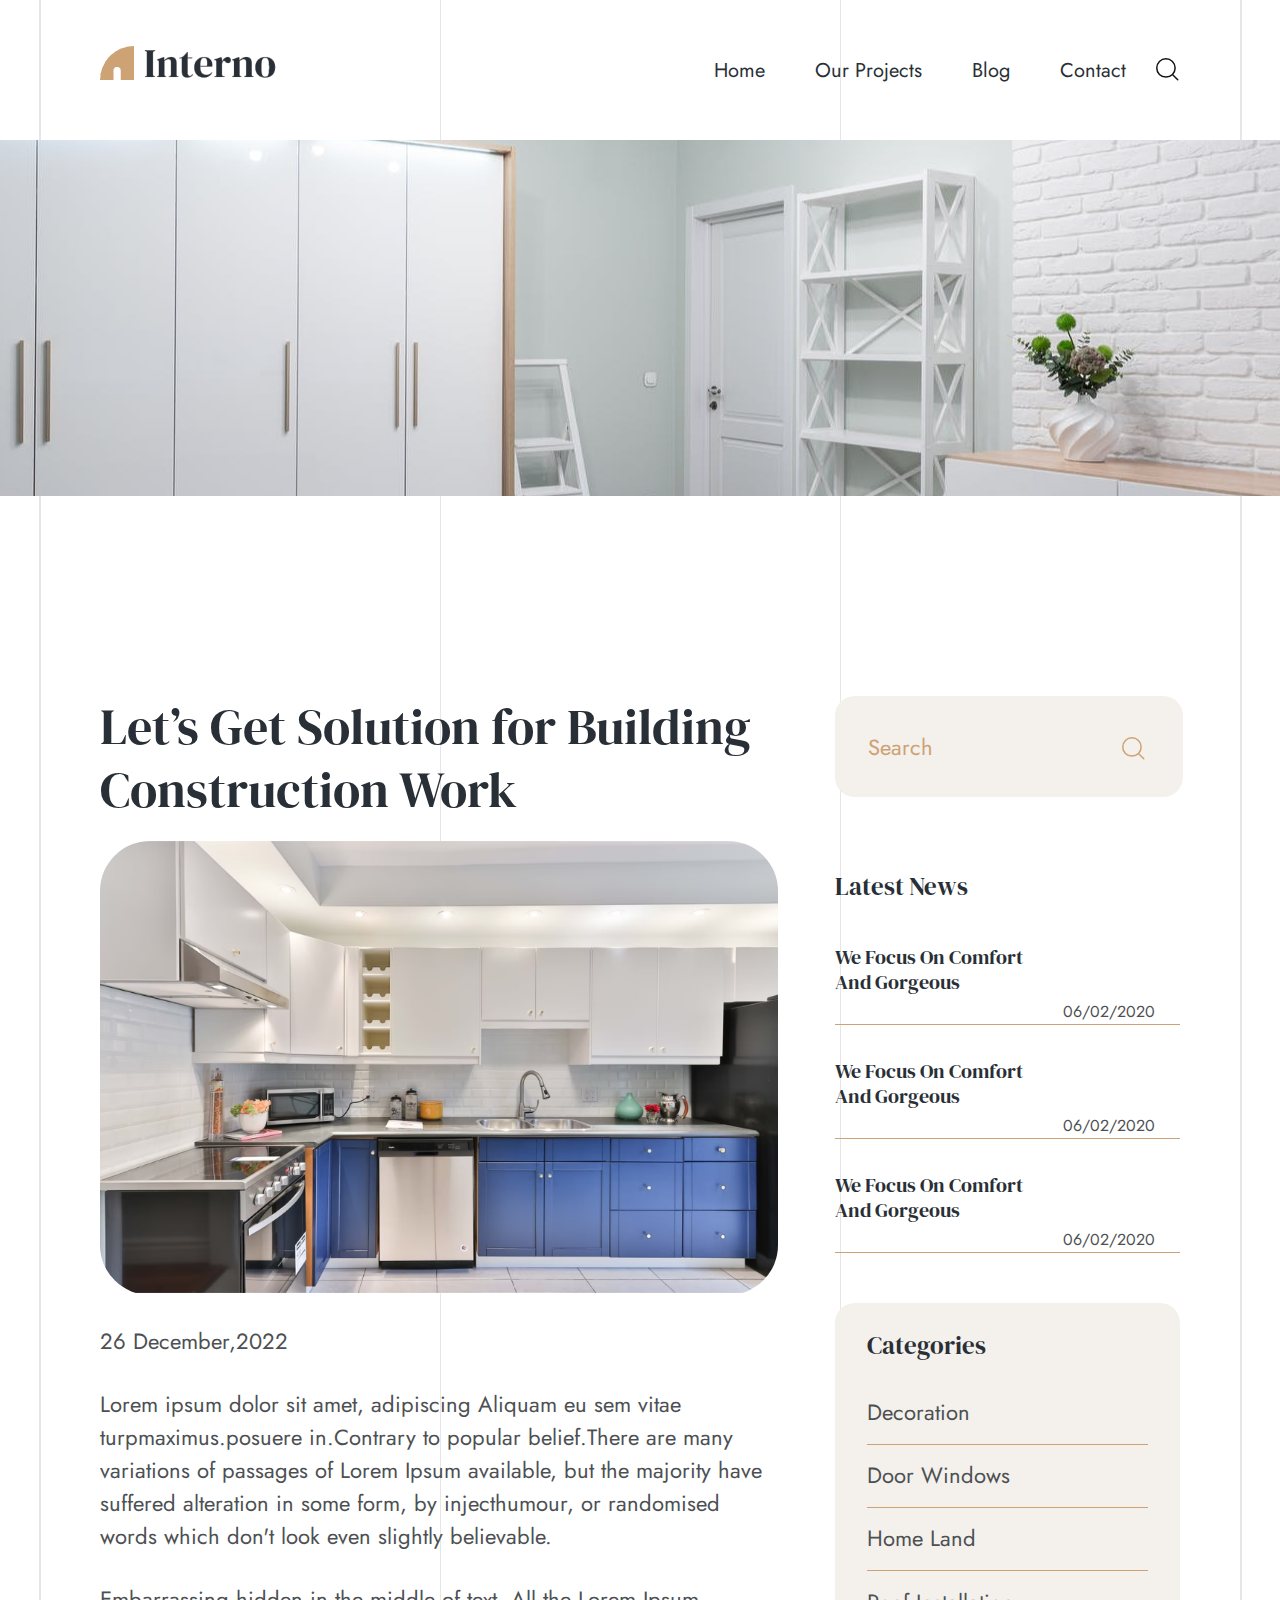
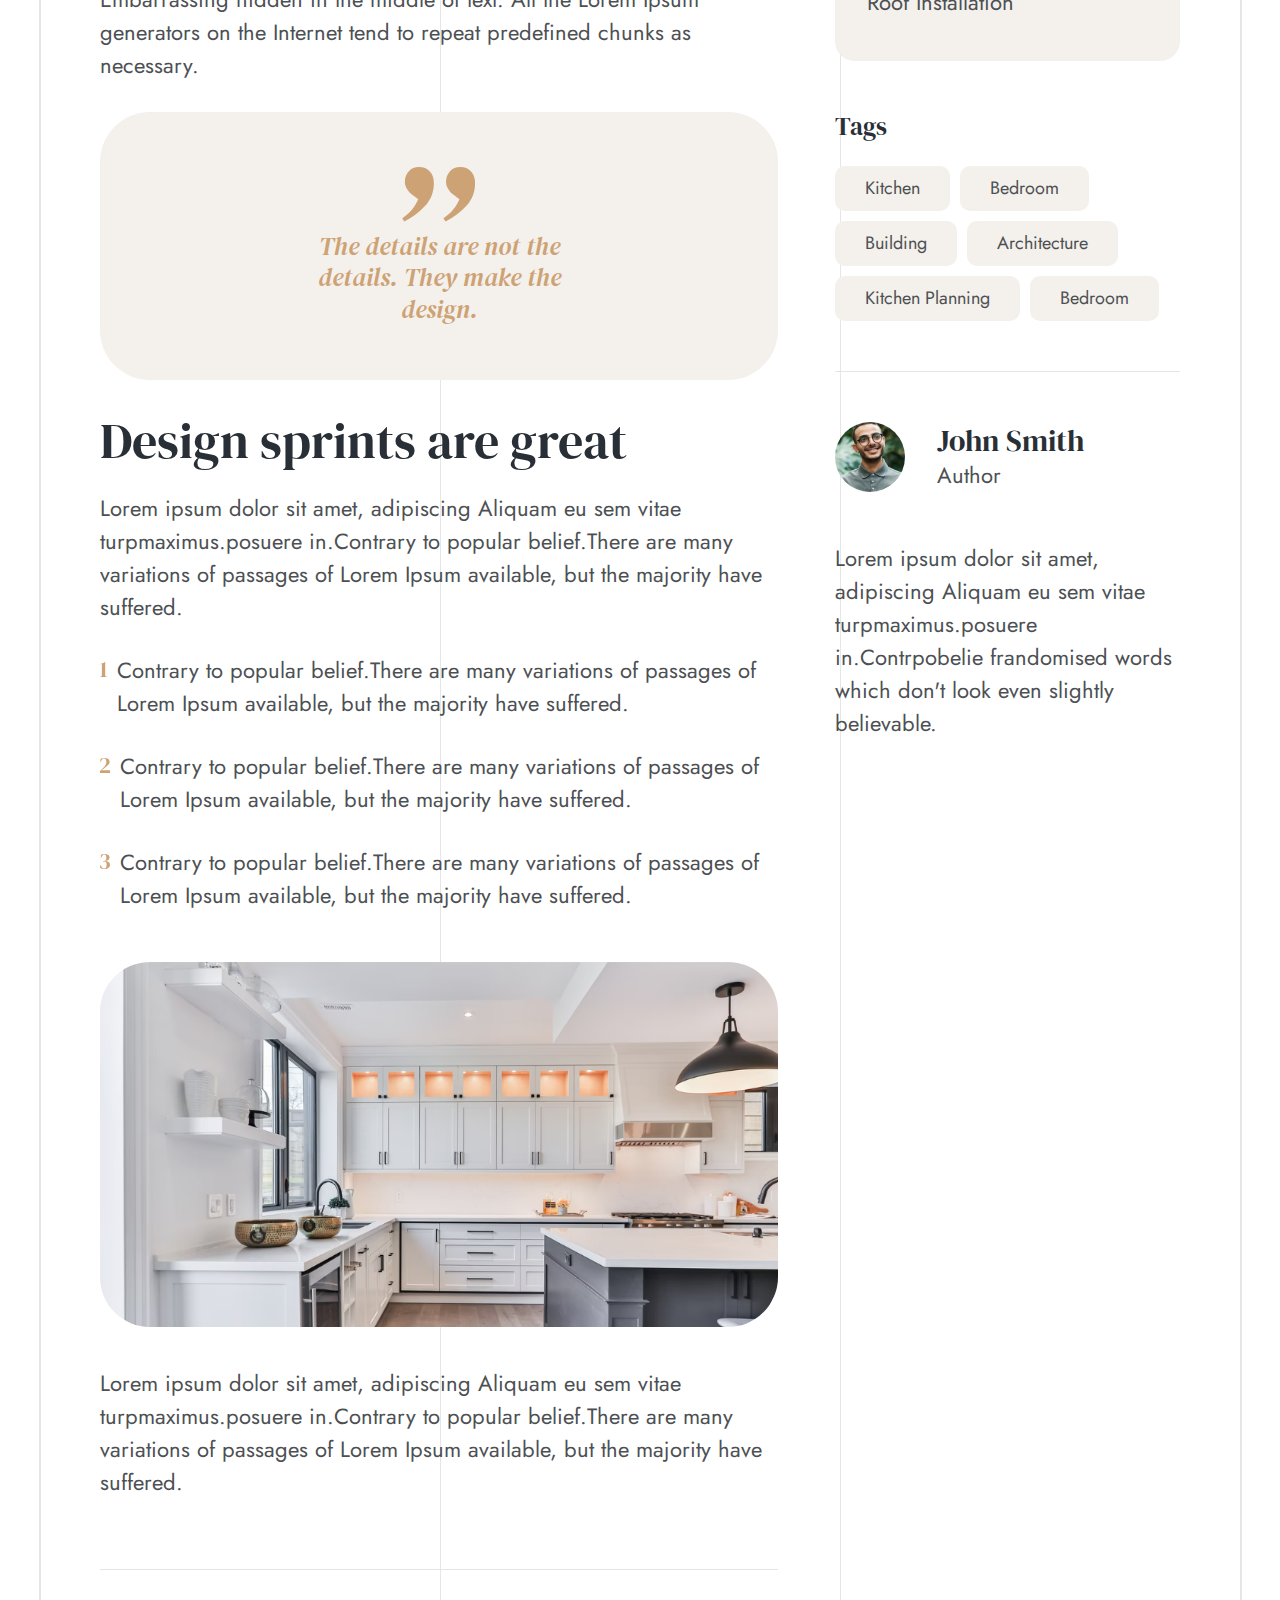
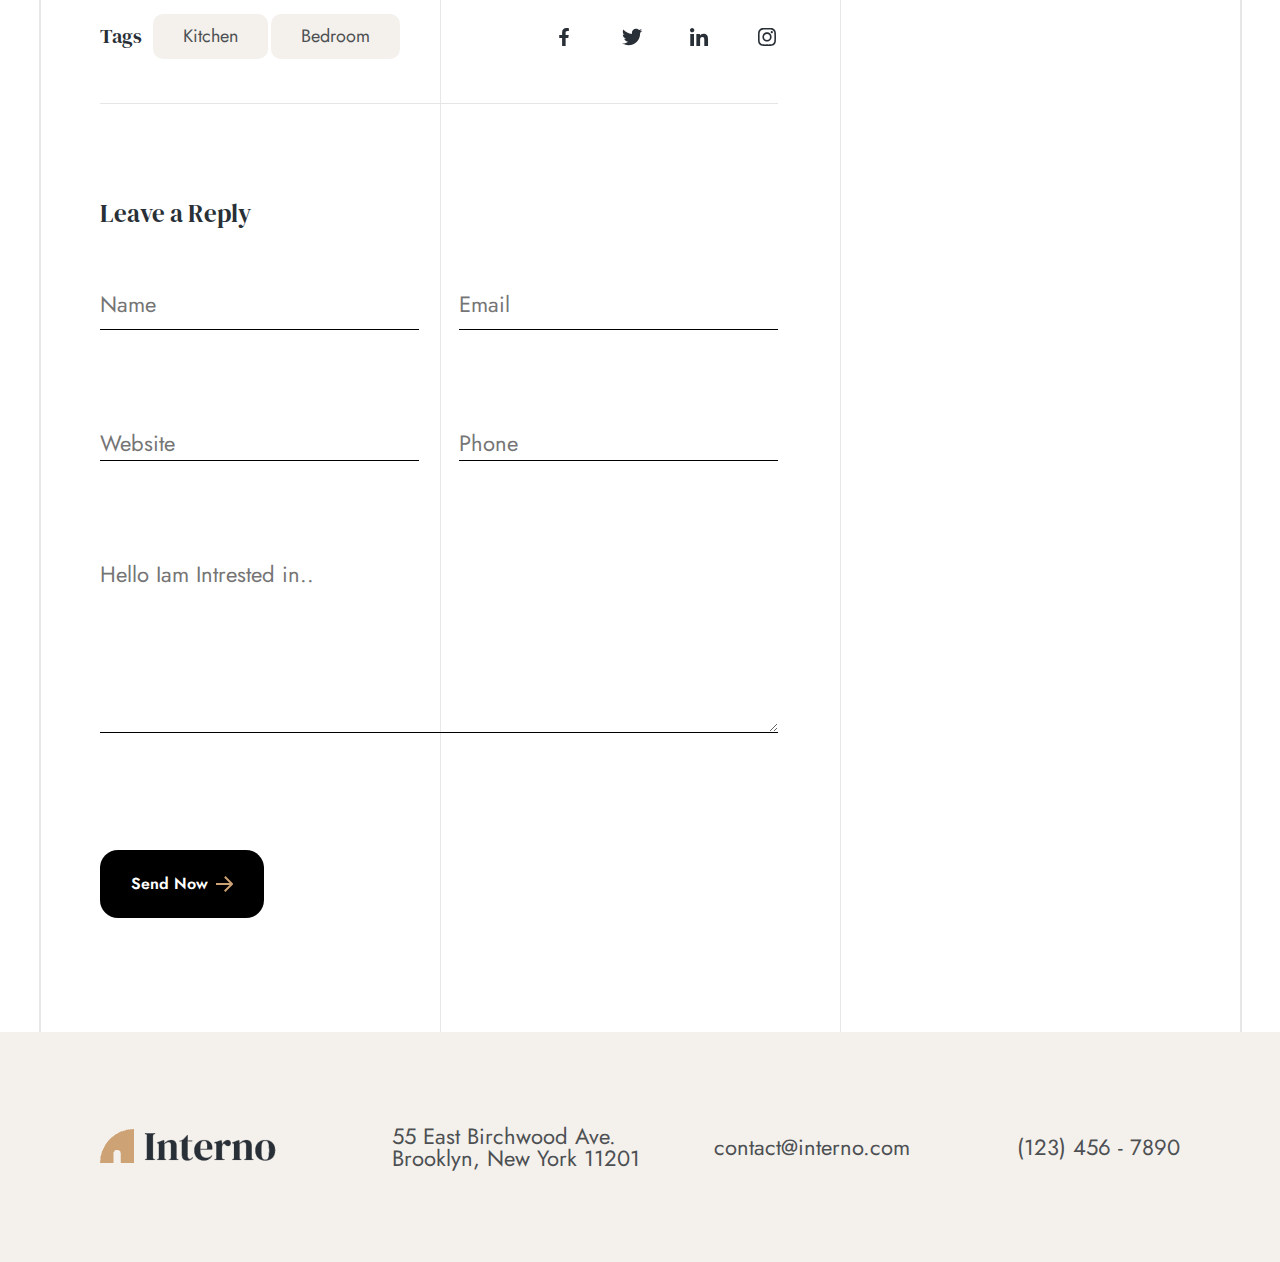
<file: blog-details.html>
<!DOCTYPE html><html lang="en"><head><meta charset="UTF-8"><meta name="viewport" content="width=device-width,initial-scale=1"><link rel="stylesheet" href="css/style.min.css"><link rel="preconnect" href="https://fonts.googleapis.com"><link rel="preconnect" href="https://fonts.gstatic.com" crossorigin><link href="https://fonts.googleapis.com/css2?family=DM+Serif+Display:ital@0;1&family=Jost:ital,wght@0,100..900;1,100..900&display=swap" rel="stylesheet"><title>interno</title><script src="js/bottom.min.js" defer="defer"></script><script src="js/forms.min.js" async></script></head><body><!DOCTYPE html><header><div class="container"><nav class="header"><div class="header__logo logo"><a href="blog-details.html" class="logo__link"><img src="img/logo.png" alt="logo" class="logo__img"></a></div><nav class="header__menu"><ul class="header__list list"><li class="list__item homet"><a href="index.html" class="list__link links">Home</a></li><li class="list__item"><a href="project.html" class="list__link links">Our Projects</a></li><li class="list__item"><a href="blog.html" class="list__link links">Blog</a></li><li class="list__item"><a href="contact-Us.html" class="list__link links">Contact</a></li><div class="list__item btn"><button class="btn__buttom"><svg class="btn__search" xmlns="http://www.w3.org/2000/svg" viewBox="0 0 24 24"><path d="M9.93 19.12C4.86 19.12 0.75 15.01 0.75 9.93C0.75 4.86 4.86 0.75 9.93 0.75C15.01 0.75 19.12 4.86 19.12 9.93C19.12 15.01 15.01 19.12 9.93 19.12ZM16.43 16.43L21.74 21.75" stroke="#141414" stroke-width="1.5" stroke-linejoin="round" stroke-linecap="round"/></svg></button></div></ul></nav></nav></div></header><!DOCTYPE html><section class="headdress-page blog-details"></section><!DOCTYPE html><section class="subcontent"><main class="subcontent__wrapper"><div class="subcontent__article"><div class="solution"><h2 class="title-h2">Let’s Get Solution for Building Construction Work</h2></div><div class="img-1"><img src="../img/sub-content.png" alt="img"></div><p class="paragraph subcontent__style-ph">26 December,2022</p><p class="paragraph subcontent__style-ph">Lorem ipsum dolor sit amet, adipiscing Aliquam eu sem vitae turpmaximus.posuere in.Contrary to popular belief.There are many variations of passages of Lorem Ipsum available, but the majority have suffered alteration in some form, by injecthumour, or randomised words which don't look even slightly believable.</p><p class="paragraph subcontent__style-ph">Embarrassing hidden in the middle of text. All the Lorem Ipsum generators on the Internet tend to repeat predefined chunks as necessary.</p><div class="quote"><div class="quote__quotes"><img src="../icons/quotes.svg" alt="svg"></div><div class="quote__feedback"><p class="feedback quote__style-fb">The details are not the details. They make the design.</p></div></div><div class="design"><h2 class="title-h2 design__title">Design sprints are great</h2><p class="paragraph design__style-ph">Lorem ipsum dolor sit amet, adipiscing Aliquam eu sem vitae turpmaximus.posuere in.Contrary to popular belief.There are many variations of passages of Lorem Ipsum available, but the majority have suffered.</p><div class="design__list"><div class="list-ph"><img class="img-style-list" src="../icons/1.svg" alt="svg"><p class="paragraph">Contrary to popular belief.There are many variations of passages of Lorem Ipsum available, but the majority have suffered.</p></div><div class="list-ph"><img class="img-style-list" src="../icons/2.svg" alt="svg"><p class="paragraph">Contrary to popular belief.There are many variations of passages of Lorem Ipsum available, but the majority have suffered.</p></div><div class="list-ph"><img class="img-style-list" src="../icons/3.svg" alt="svg"><p class="paragraph">Contrary to popular belief.There are many variations of passages of Lorem Ipsum available, but the majority have suffered.</p></div></div><div class="img-2"><img src="../img/sub-content-2.png" alt="img"></div><p class="paragraph design__end-ph">Lorem ipsum dolor sit amet, adipiscing Aliquam eu sem vitae turpmaximus.posuere in.Contrary to popular belief.There are many variations of passages of Lorem Ipsum available, but the majority have suffered.</p><div class="networks"><div class="networks__btn"><h4 id="tags" class="title-h4">Tags</h4><a href="#" class="tags-sidebar-btn input-text">Kitchen</a> <a href="#" class="tags-sidebar-btn input-text">Bedroom</a></div><div class="networks__social"><svg id="fb" class="social"><use xlink:href="icons/social.svg#icon-fb"></use></svg> <svg id="tvit" class="social"><use xlink:href="icons/social.svg#icon-tvit"></use></svg> <svg id="in" class="social"><use xlink:href="icons/social.svg#icon-in"></use></svg> <svg id="inst" class="social"><use xlink:href="icons/social.svg#icon-inst"></use></svg></div></div><h3 class="title-h3 form-title">Leave a Reply</h3><form id="form-blog" class="contact__form form" action=""><input id="name" class="form__name inp-sty paragraph" type="text" placeholder="Name"> <input id="url" class="form__website inp-sty paragraph" type="url" placeholder="Website"> <input id="email" class="form__email inp-sty paragraph" type="email" placeholder="Email"> <input id="tel" class="form__tel inp-sty paragraph" type="tel" placeholder="Phone"> <textarea id="textarea" class="paragraph" name="comment" placeholder="Hello Iam Intrested in.."></textarea> <button id="btn-blog" class="button"><p class="button__text">Send Now</p><img src="icons/arrow-btn.svg" alt="img"></button></form></div></div><div class="subcontent__sidebar"><div id="overlay" class="overlay"><div class="cotainer-input"><input class="paragraph" id="sidebar-search" type="text" placeholder="Search"> <button id="btn-search-sidebar" class="btn__buttom"><svg class="btn__search" xmlns="http://www.w3.org/2000/svg" viewBox="0 0 24 24"><path d="M9.93 19.12C4.86 19.12 0.75 15.01 0.75 9.93C0.75 4.86 4.86 0.75 9.93 0.75C15.01 0.75 19.12 4.86 19.12 9.93C19.12 15.01 15.01 19.12 9.93 19.12ZM16.43 16.43L21.74 21.75" stroke="#cda274" stroke-width="1.5" stroke-linejoin="round" stroke-linecap="round"/></svg></button></div></div><div class="latest-news"><h3 id="title-news" class="title-h3">Latest News</h3><div class="latest-news__cont"><h3 class="title-h4 latest-news__title">We Focus On Comfort And Gorgeous</h3><p class="message latest-news__date">06/02/2020</p></div><div class="latest-news__cont"><h3 class="title-h4 latest-news__title">We Focus On Comfort And Gorgeous</h3><p class="message latest-news__date">06/02/2020</p></div><div class="latest-news__cont"><h3 class="title-h4 latest-news__title">We Focus On Comfort And Gorgeous</h3><p class="message latest-news__date">06/02/2020</p></div></div><div class="сategories"><h3 class="title-h3 сategories__title">Categories</h3><div class="сategories__wraper"><a href="#" class="сategories__paragraph paragraph">Decoration </a><a href="#" class="сategories__paragraph paragraph">Door Windows </a><a href="#" class="сategories__paragraph paragraph">Home Land </a><a href="#" class="сategories__paragraph paragraph">Roof Installation</a></div></div><div class="tags-sidebar"><h3 class="title-h3 tags-sidebar__title">Tags</h3><div class="tags-sidebar__wraper"><a href="page404.html" class="tags-sidebar-btn input-text">Kitchen</a> <a href="page404.html" class="tags-sidebar-btn input-text">Bedroom</a> <a href="page404.html" class="tags-sidebar-btn input-text">Building</a> <a href="page404.html" class="tags-sidebar-btn input-text">Architecture</a> <a href="page404.html" class="tags-sidebar-btn input-text">Kitchen Planning</a> <a href="page404.html" class="tags-sidebar-btn input-text">Bedroom</a></div></div><div class="author"><div class="author__wrapper-img"></div><div class="autor__wrapper-text"><h3 class="title-h3 author__title">John Smith</h3><p class="paragraph">Author</p></div></div><div class="article-autor"><p class="paragraph">Lorem ipsum dolor sit amet, adipiscing Aliquam eu sem vitae turpmaximus.posuere in.Contrpobelie frandomised words which don't look even slightly believable.</p></div></div></main></section><!DOCTYPE html><footer><div class="details"><div class="details__logo logo"><a href="#" class="logo__link"><img src="img/logo.png" alt="logo" class="logo__img"></a></div><div class="details__contacts footer-contact"><p class="footer-contact__data">55 East Birchwood Ave.<br>Brooklyn, New York 11201</p><a href="mailto:example@example.com" class="footer-contact__data modification">contact@interno.com</a> <a href="tel:+1234567890" class="footer-contact__data modification">(123) 456 - 7890</a></div></div></footer><!DOCTYPE html><section class="modal hidden"><div class="search-wrapper container"><div class="inner-container"><div class="overlay"><input id="color" class="overlay__input" type="text" placeholder="Search"></div><button class="arrow"><svg class="arrow__svg" width="52" height="52" viewBox="0 0 52 52" fill="none" xmlns="http://www.w3.org/2000/svg"><circle id="circle" class="arrow__circle" cx="26" cy="26" r="25.5" stroke="#000000" stroke-width="1"/><path class="arrow__path" d="M23.05 32L29 25.31L23.05 18.62" stroke="#000000" stroke-width="3" stroke-linejoin="round" stroke-linecap="round"/></svg></button> <button class="close"><svg id="cross" width=" 22" height="22" viewBox="0 0 22 22" fill="none" xmlns="http://www.w3.org/2000/svg"><path id="cross-svg" d="M22.04 1.4L20.64 0L11.02 9.59L1.4 0L0 1.4L9.61 10.99L0 20.59L1.4 22L11.02 12.4L20.64 21.99L22.04 20.59L12.43 10.99L22.04 1.4Z" stroke="#000000"/></svg></button></div></div></section><script src="js/header.min.js"></script><script src="js/modal.min.js"></script><script src="js/lazyLoad.min.js"></script><script src="js/social.min.js"></script><script src="js/footer.min.js"></script></body></html>
</file>
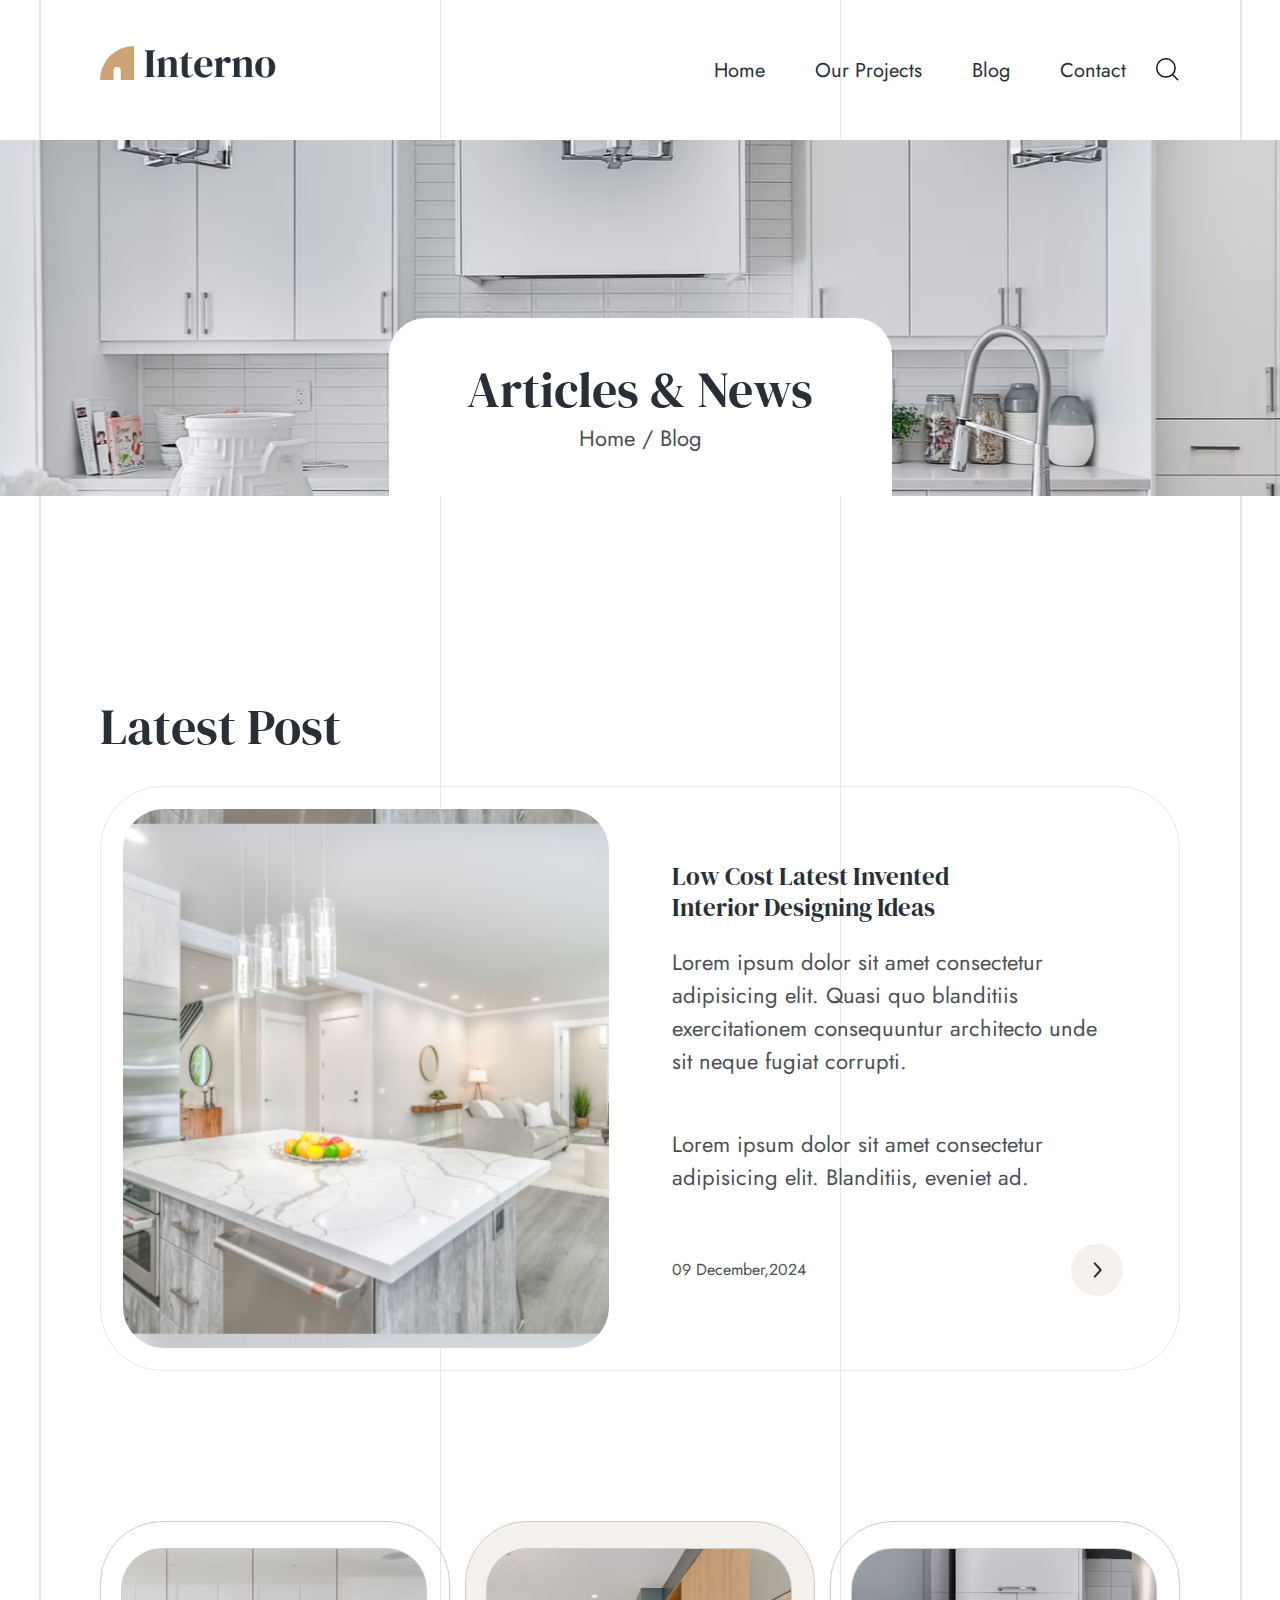
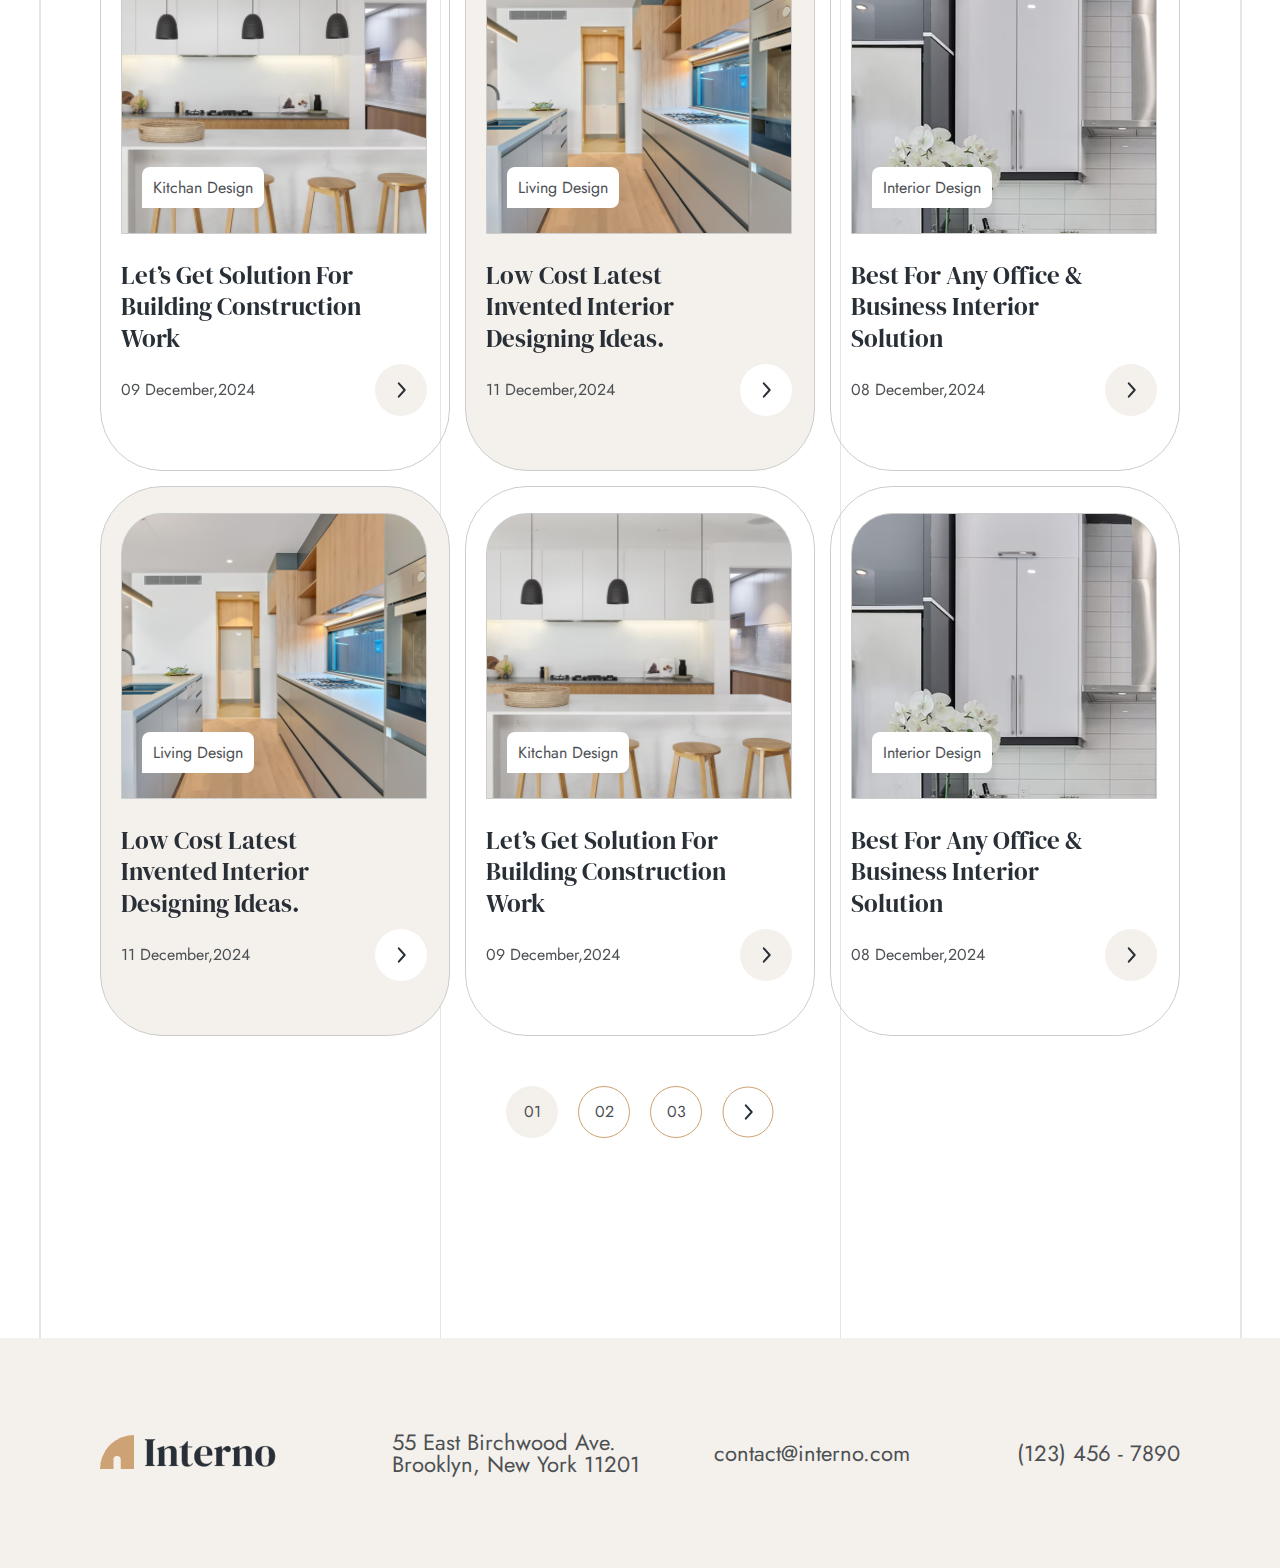
<file: blog.html>
<!DOCTYPE html><html lang="en"><head><meta charset="UTF-8"><meta name="viewport" content="width=device-width,initial-scale=1"><link rel="stylesheet" href="css/swiper-bundle.min.css"><link rel="stylesheet" href="css/style.min.css"><link rel="preconnect" href="https://fonts.googleapis.com"><link rel="preconnect" href="https://fonts.gstatic.com" crossorigin><link href="https://fonts.googleapis.com/css2?family=DM+Serif+Display:ital@0;1&family=Jost:ital,wght@0,100..900;1,100..900&display=swap" rel="stylesheet"><title>interno</title><script src="js/bottom.min.js" defer="defer"></script></head><body><!DOCTYPE html><header><div class="container"><nav class="header"><div class="header__logo logo"><a href="blog-details.html" class="logo__link"><img src="img/logo.png" alt="logo" class="logo__img"></a></div><nav class="header__menu"><ul class="header__list list"><li class="list__item homet"><a href="index.html" class="list__link links">Home</a></li><li class="list__item"><a href="project.html" class="list__link links">Our Projects</a></li><li class="list__item"><a href="blog.html" class="list__link links">Blog</a></li><li class="list__item"><a href="contact-Us.html" class="list__link links">Contact</a></li><div class="list__item btn"><button class="btn__buttom"><svg class="btn__search" xmlns="http://www.w3.org/2000/svg" viewBox="0 0 24 24"><path d="M9.93 19.12C4.86 19.12 0.75 15.01 0.75 9.93C0.75 4.86 4.86 0.75 9.93 0.75C15.01 0.75 19.12 4.86 19.12 9.93C19.12 15.01 15.01 19.12 9.93 19.12ZM16.43 16.43L21.74 21.75" stroke="#141414" stroke-width="1.5" stroke-linejoin="round" stroke-linecap="round"/></svg></button></div></ul></nav></nav></div></header><!DOCTYPE html><section class="headdress-page blog"><div class="insert"><h2 class="title-h2">Articles & News</h2><p class="paragraph">Home / Blog</p></div></section><!DOCTYPE html><div class="container"><div class="post"><div class="post__wrapper"><h2 class="title-h2 post__title">Latest Post</h2><div class="card-post"><div class="card-post__img"></div><div class="card-post__article"><h3 class="title-h3 card-post__title">Low Cost Latest Invented Interior Designing Ideas</h3><p class="paragraph card-post__ph1">Lorem ipsum dolor sit amet consectetur adipisicing elit. Quasi quo blanditiis exercitationem consequuntur architecto unde sit neque fugiat corrupti.</p><p class="paragraph card-post__ph2">Lorem ipsum dolor sit amet consectetur adipisicing elit. Blanditiis, eveniet ad.</p><div class="card-post__btn"><button class="arrow-slider arrow-position"><svg class="arrow-svg buttom-grey" width="52" height="52" viewBox="0 0 52 52" fill="none" xmlns="http://www.w3.org/2000/svg"><circle cx="26" cy="26" r="26" fill="#FFFFFF"/><path class="arrow-path" d="M23.77 32.68L29.71 25.99L23.77 19.31" stroke="#292F36" stroke-width="2" stroke-linejoin="round" stroke-linecap="round"/></svg></button></div><p class="message card-post__date">09 December,2024</p></div></div></div></div></div><!DOCTYPE html><div class="container-swiper-v"><div class="mySwiper"><div class="swiper-wrapper swiper-wrapper-st-card" pagination="true"><div class="swiper-slide swiper-slide-style grid"><div class="slide-card-grid"><div class="card"><div id="card-1-img" class="card__img"><div class="message card__img-message">Kitchan Design</div></div><h3 class="title-h3 card__text">Let’s Get Solution For Building Construction Work</h3><div class="card__bottom"><button class="arrow-slider arrow-position"><svg class="arrow-svg buttom-grey" width="52" height="52" viewBox="0 0 52 52" fill="none" xmlns="http://www.w3.org/2000/svg"><circle cx="26" cy="26" r="26" fill="#FFFFFF"/><path class="arrow-path" d="M23.77 32.68L29.71 25.99L23.77 19.31" stroke="#292F36" stroke-width="2" stroke-linejoin="round" stroke-linecap="round"/></svg></button></div><p class="message card__message">09 December,2024</p></div></div><div class="slide-card-grid"><div class="card card-grey"><div id="card-2-img" class="card__img"><div class="message card__img-message">Living Design</div></div><h3 class="title-h3 card__text">Low Cost Latest Invented Interior Designing Ideas.</h3><div class="card__bottom"><button class="arrow-slider arrow-position"><svg class="arrow-svg" width="52" height="52" viewBox="0 0 52 52" fill="none" xmlns="http://www.w3.org/2000/svg"><circle cx="26" cy="26" r="26" fill="#FFFFFF"/><path class="arrow-path" d="M23.77 32.68L29.71 25.99L23.77 19.31" stroke="#292F36" stroke-width="2" stroke-linejoin="round" stroke-linecap="round"/></svg></button></div><p class="message card__message">11 December,2024</p></div></div><div class="slide-card-grid"><div class="card"><div id="card-3-img" class="card__img"><div class="message card__img-message">Interior Design</div></div><h3 class="title-h3 card__text">Best For Any Office & Business Interior Solution</h3><div class="card__bottom"><button class="arrow-slider arrow-position"><svg class="arrow-svg buttom-grey" width="52" height="52" viewBox="0 0 52 52" fill="none" xmlns="http://www.w3.org/2000/svg"><circle cx="26" cy="26" r="26" fill="#FFFFFF"/><path class="arrow-path" d="M23.77 32.68L29.71 25.99L23.77 19.31" stroke="#292F36" stroke-width="2" stroke-linejoin="round" stroke-linecap="round"/></svg></button></div><p class="message card__message">08 December,2024</p></div></div><div class="slide-card-grid"><div class="card card-grey"><div id="card-2-img" class="card__img"><div class="message card__img-message">Living Design</div></div><h3 class="title-h3 card__text">Low Cost Latest Invented Interior Designing Ideas.</h3><div class="card__bottom"><button class="arrow-slider arrow-position"><svg class="arrow-svg" width="52" height="52" viewBox="0 0 52 52" fill="none" xmlns="http://www.w3.org/2000/svg"><circle cx="26" cy="26" r="26" fill="#FFFFFF"/><path class="arrow-path" d="M23.77 32.68L29.71 25.99L23.77 19.31" stroke="#292F36" stroke-width="2" stroke-linejoin="round" stroke-linecap="round"/></svg></button></div><p class="message card__message">11 December,2024</p></div></div><div class="slide-card-grid"><div class="card"><div id="card-1-img" class="card__img"><div class="message card__img-message">Kitchan Design</div></div><h3 class="title-h3 card__text">Let’s Get Solution For Building Construction Work</h3><div class="card__bottom"><button class="arrow-slider arrow-position"><svg class="arrow-svg buttom-grey" width="52" height="52" viewBox="0 0 52 52" fill="none" xmlns="http://www.w3.org/2000/svg"><circle cx="26" cy="26" r="26" fill="#FFFFFF"/><path class="arrow-path" d="M23.77 32.68L29.71 25.99L23.77 19.31" stroke="#292F36" stroke-width="2" stroke-linejoin="round" stroke-linecap="round"/></svg></button></div><p class="message card__message">09 December,2024</p></div></div><div class="slide-card-grid"><div class="card"><div id="card-3-img" class="card__img"><div class="message card__img-message">Interior Design</div></div><h3 class="title-h3 card__text">Best For Any Office & Business Interior Solution</h3><div class="card__bottom"><button class="arrow-slider arrow-position"><svg class="arrow-svg buttom-grey" width="52" height="52" viewBox="0 0 52 52" fill="none" xmlns="http://www.w3.org/2000/svg"><circle cx="26" cy="26" r="26" fill="#FFFFFF"/><path class="arrow-path" d="M23.77 32.68L29.71 25.99L23.77 19.31" stroke="#292F36" stroke-width="2" stroke-linejoin="round" stroke-linecap="round"/></svg></button></div><p class="message card__message">08 December,2024</p></div></div></div><div class="swiper-slide swiper-slide-style grid"><div class="slide-card-grid"><div class="card card-grey"><div id="card-2-img" class="card__img"><div class="message card__img-message">Living Design</div></div><h3 class="title-h3 card__text">Low Cost Latest Invented Interior Designing Ideas.</h3><div class="card__bottom"><button class="arrow-slider arrow-position"><svg class="arrow-svg" width="52" height="52" viewBox="0 0 52 52" fill="none" xmlns="http://www.w3.org/2000/svg"><circle cx="26" cy="26" r="26" fill="#FFFFFF"/><path class="arrow-path" d="M23.77 32.68L29.71 25.99L23.77 19.31" stroke="#292F36" stroke-width="2" stroke-linejoin="round" stroke-linecap="round"/></svg></button></div><p class="message card__message">11 December,2024</p></div></div><div class="slide-card-grid"><div class="card"><div id="card-1-img" class="card__img"><div class="message card__img-message">Kitchan Design</div></div><h3 class="title-h3 card__text">Let’s Get Solution For Building Construction Work</h3><div class="card__bottom"><button class="arrow-slider arrow-position"><svg class="arrow-svg buttom-grey" width="52" height="52" viewBox="0 0 52 52" fill="none" xmlns="http://www.w3.org/2000/svg"><circle cx="26" cy="26" r="26" fill="#FFFFFF"/><path class="arrow-path" d="M23.77 32.68L29.71 25.99L23.77 19.31" stroke="#292F36" stroke-width="2" stroke-linejoin="round" stroke-linecap="round"/></svg></button></div><p class="message card__message">09 December,2024</p></div></div><div class="slide-card-grid"><div class="card"><div id="card-3-img" class="card__img"><div class="message card__img-message">Interior Design</div></div><h3 class="title-h3 card__text">Best For Any Office & Business Interior Solution</h3><div class="card__bottom"><button class="arrow-slider arrow-position"><svg class="arrow-svg buttom-grey" width="52" height="52" viewBox="0 0 52 52" fill="none" xmlns="http://www.w3.org/2000/svg"><circle cx="26" cy="26" r="26" fill="#FFFFFF"/><path class="arrow-path" d="M23.77 32.68L29.71 25.99L23.77 19.31" stroke="#292F36" stroke-width="2" stroke-linejoin="round" stroke-linecap="round"/></svg></button></div><p class="message card__message">08 December,2024</p></div></div><div class="slide-card-grid"><div class="card"><div id="card-1-img" class="card__img"><div class="message card__img-message">Kitchan Design</div></div><h3 class="title-h3 card__text">Let’s Get Solution For Building Construction Work</h3><div class="card__bottom"><button class="arrow-slider arrow-position"><svg class="arrow-svg buttom-grey" width="52" height="52" viewBox="0 0 52 52" fill="none" xmlns="http://www.w3.org/2000/svg"><circle cx="26" cy="26" r="26" fill="#FFFFFF"/><path class="arrow-path" d="M23.77 32.68L29.71 25.99L23.77 19.31" stroke="#292F36" stroke-width="2" stroke-linejoin="round" stroke-linecap="round"/></svg></button></div><p class="message card__message">09 December,2024</p></div></div><div class="slide-card-grid"><div class="card"><div id="card-3-img" class="card__img"><div class="message card__img-message">Interior Design</div></div><h3 class="title-h3 card__text">Best For Any Office & Business Interior Solution</h3><div class="card__bottom"><button class="arrow-slider arrow-position"><svg class="arrow-svg buttom-grey" width="52" height="52" viewBox="0 0 52 52" fill="none" xmlns="http://www.w3.org/2000/svg"><circle cx="26" cy="26" r="26" fill="#FFFFFF"/><path class="arrow-path" d="M23.77 32.68L29.71 25.99L23.77 19.31" stroke="#292F36" stroke-width="2" stroke-linejoin="round" stroke-linecap="round"/></svg></button></div><p class="message card__message">08 December,2024</p></div></div><div class="slide-card-grid"><div class="card"><div id="card-3-img" class="card__img"><div class="message card__img-message">Interior Design</div></div><h3 class="title-h3 card__text">Best For Any Office & Business Interior Solution</h3><div class="card__bottom"><button class="arrow-slider arrow-position"><svg class="arrow-svg buttom-grey" width="52" height="52" viewBox="0 0 52 52" fill="none" xmlns="http://www.w3.org/2000/svg"><circle cx="26" cy="26" r="26" fill="#FFFFFF"/><path class="arrow-path" d="M23.77 32.68L29.71 25.99L23.77 19.31" stroke="#292F36" stroke-width="2" stroke-linejoin="round" stroke-linecap="round"/></svg></button></div><p class="message card__message">08 December,2024</p></div></div></div><div class="swiper-slide swiper-slide-style grid"><div class="slide-card-grid"><div class="card"><div id="card-1-img" class="card__img"><div class="message card__img-message">Kitchan Design</div></div><h3 class="title-h3 card__text">Let’s Get Solution For Building Construction Work</h3><div class="card__bottom"><button class="arrow-slider arrow-position"><svg class="arrow-svg buttom-grey" width="52" height="52" viewBox="0 0 52 52" fill="none" xmlns="http://www.w3.org/2000/svg"><circle cx="26" cy="26" r="26" fill="#FFFFFF"/><path class="arrow-path" d="M23.77 32.68L29.71 25.99L23.77 19.31" stroke="#292F36" stroke-width="2" stroke-linejoin="round" stroke-linecap="round"/></svg></button></div><p class="message card__message">09 December,2024</p></div></div><div class="slide-card-grid"><div class="card card-grey"><div id="card-2-img" class="card__img"><div class="message card__img-message">Living Design</div></div><h3 class="title-h3 card__text">Low Cost Latest Invented Interior Designing Ideas.</h3><div class="card__bottom"><button class="arrow-slider arrow-position"><svg class="arrow-svg" width="52" height="52" viewBox="0 0 52 52" fill="none" xmlns="http://www.w3.org/2000/svg"><circle cx="26" cy="26" r="26" fill="#FFFFFF"/><path class="arrow-path" d="M23.77 32.68L29.71 25.99L23.77 19.31" stroke="#292F36" stroke-width="2" stroke-linejoin="round" stroke-linecap="round"/></svg></button></div><p class="message card__message">11 December,2024</p></div></div><div class="slide-card-grid"><div class="card"><div id="card-3-img" class="card__img"><div class="message card__img-message">Interior Design</div></div><h3 class="title-h3 card__text">Best For Any Office & Business Interior Solution</h3><div class="card__bottom"><button class="arrow-slider arrow-position"><svg class="arrow-svg buttom-grey" width="52" height="52" viewBox="0 0 52 52" fill="none" xmlns="http://www.w3.org/2000/svg"><circle cx="26" cy="26" r="26" fill="#FFFFFF"/><path class="arrow-path" d="M23.77 32.68L29.71 25.99L23.77 19.31" stroke="#292F36" stroke-width="2" stroke-linejoin="round" stroke-linecap="round"/></svg></button></div><p class="message card__message">08 December,2024</p></div></div><div class="slide-card-grid"><div class="card card-grey"><div id="card-2-img" class="card__img"><div class="message card__img-message">Living Design</div></div><h3 class="title-h3 card__text">Low Cost Latest Invented Interior Designing Ideas.</h3><div class="card__bottom"><button class="arrow-slider arrow-position"><svg class="arrow-svg" width="52" height="52" viewBox="0 0 52 52" fill="none" xmlns="http://www.w3.org/2000/svg"><circle cx="26" cy="26" r="26" fill="#FFFFFF"/><path class="arrow-path" d="M23.77 32.68L29.71 25.99L23.77 19.31" stroke="#292F36" stroke-width="2" stroke-linejoin="round" stroke-linecap="round"/></svg></button></div><p class="message card__message">11 December,2024</p></div></div><div class="slide-card-grid"><div class="card"><div id="card-1-img" class="card__img"><div class="message card__img-message">Kitchan Design</div></div><h3 class="title-h3 card__text">Let’s Get Solution For Building Construction Work</h3><div class="card__bottom"><button class="arrow-slider arrow-position"><svg class="arrow-svg buttom-grey" width="52" height="52" viewBox="0 0 52 52" fill="none" xmlns="http://www.w3.org/2000/svg"><circle cx="26" cy="26" r="26" fill="#FFFFFF"/><path class="arrow-path" d="M23.77 32.68L29.71 25.99L23.77 19.31" stroke="#292F36" stroke-width="2" stroke-linejoin="round" stroke-linecap="round"/></svg></button></div><p class="message card__message">09 December,2024</p></div></div><div class="slide-card-grid"><div class="card"><div id="card-3-img" class="card__img"><div class="message card__img-message">Interior Design</div></div><h3 class="title-h3 card__text">Best For Any Office & Business Interior Solution</h3><div class="card__bottom"><button class="arrow-slider arrow-position"><svg class="arrow-svg buttom-grey" width="52" height="52" viewBox="0 0 52 52" fill="none" xmlns="http://www.w3.org/2000/svg"><circle cx="26" cy="26" r="26" fill="#FFFFFF"/><path class="arrow-path" d="M23.77 32.68L29.71 25.99L23.77 19.31" stroke="#292F36" stroke-width="2" stroke-linejoin="round" stroke-linecap="round"/></svg></button></div><p class="message card__message">08 December,2024</p></div></div></div></div><div class="pagination-arrow"><div id="cust-pag" class="custom-pagination message"></div><div id="swip-blog" class="swiper-button-next"><button class="arrow-slider"><svg class="arrow-svg" width="52" height="52" viewBox="0 0 52 52" fill="none" xmlns="http://www.w3.org/2000/svg"><circle cx="26" cy="26" r="25" fill="white" stroke="#cda274" stroke-width="1"/><path class="arrow-path" d="M23.77 32.68L29.71 25.99L23.77 19.31" stroke="#292F36" stroke-width="2" stroke-linejoin="round" stroke-linecap="round"/></svg></button></div></div></div></div><!DOCTYPE html><footer><div class="details"><div class="details__logo logo"><a href="#" class="logo__link"><img src="img/logo.png" alt="logo" class="logo__img"></a></div><div class="details__contacts footer-contact"><p class="footer-contact__data">55 East Birchwood Ave.<br>Brooklyn, New York 11201</p><a href="mailto:example@example.com" class="footer-contact__data modification">contact@interno.com</a> <a href="tel:+1234567890" class="footer-contact__data modification">(123) 456 - 7890</a></div></div></footer><!DOCTYPE html><section class="modal hidden"><div class="search-wrapper container"><div class="inner-container"><div class="overlay"><input id="color" class="overlay__input" type="text" placeholder="Search"></div><button class="arrow"><svg class="arrow__svg" width="52" height="52" viewBox="0 0 52 52" fill="none" xmlns="http://www.w3.org/2000/svg"><circle id="circle" class="arrow__circle" cx="26" cy="26" r="25.5" stroke="#000000" stroke-width="1"/><path class="arrow__path" d="M23.05 32L29 25.31L23.05 18.62" stroke="#000000" stroke-width="3" stroke-linejoin="round" stroke-linecap="round"/></svg></button> <button class="close"><svg id="cross" width=" 22" height="22" viewBox="0 0 22 22" fill="none" xmlns="http://www.w3.org/2000/svg"><path id="cross-svg" d="M22.04 1.4L20.64 0L11.02 9.59L1.4 0L0 1.4L9.61 10.99L0 20.59L1.4 22L11.02 12.4L20.64 21.99L22.04 20.59L12.43 10.99L22.04 1.4Z" stroke="#000000"/></svg></button></div></div></section><script src="js/header.min.js"></script><script src="js/modal.min.js"></script><script src="js/lazyLoad.min.js"></script><script src="js/swiper-bundle.min.js"></script><script src="js/swiper.min.js"></script><script src="js/footer.min.js"></script></body></html>
</file>
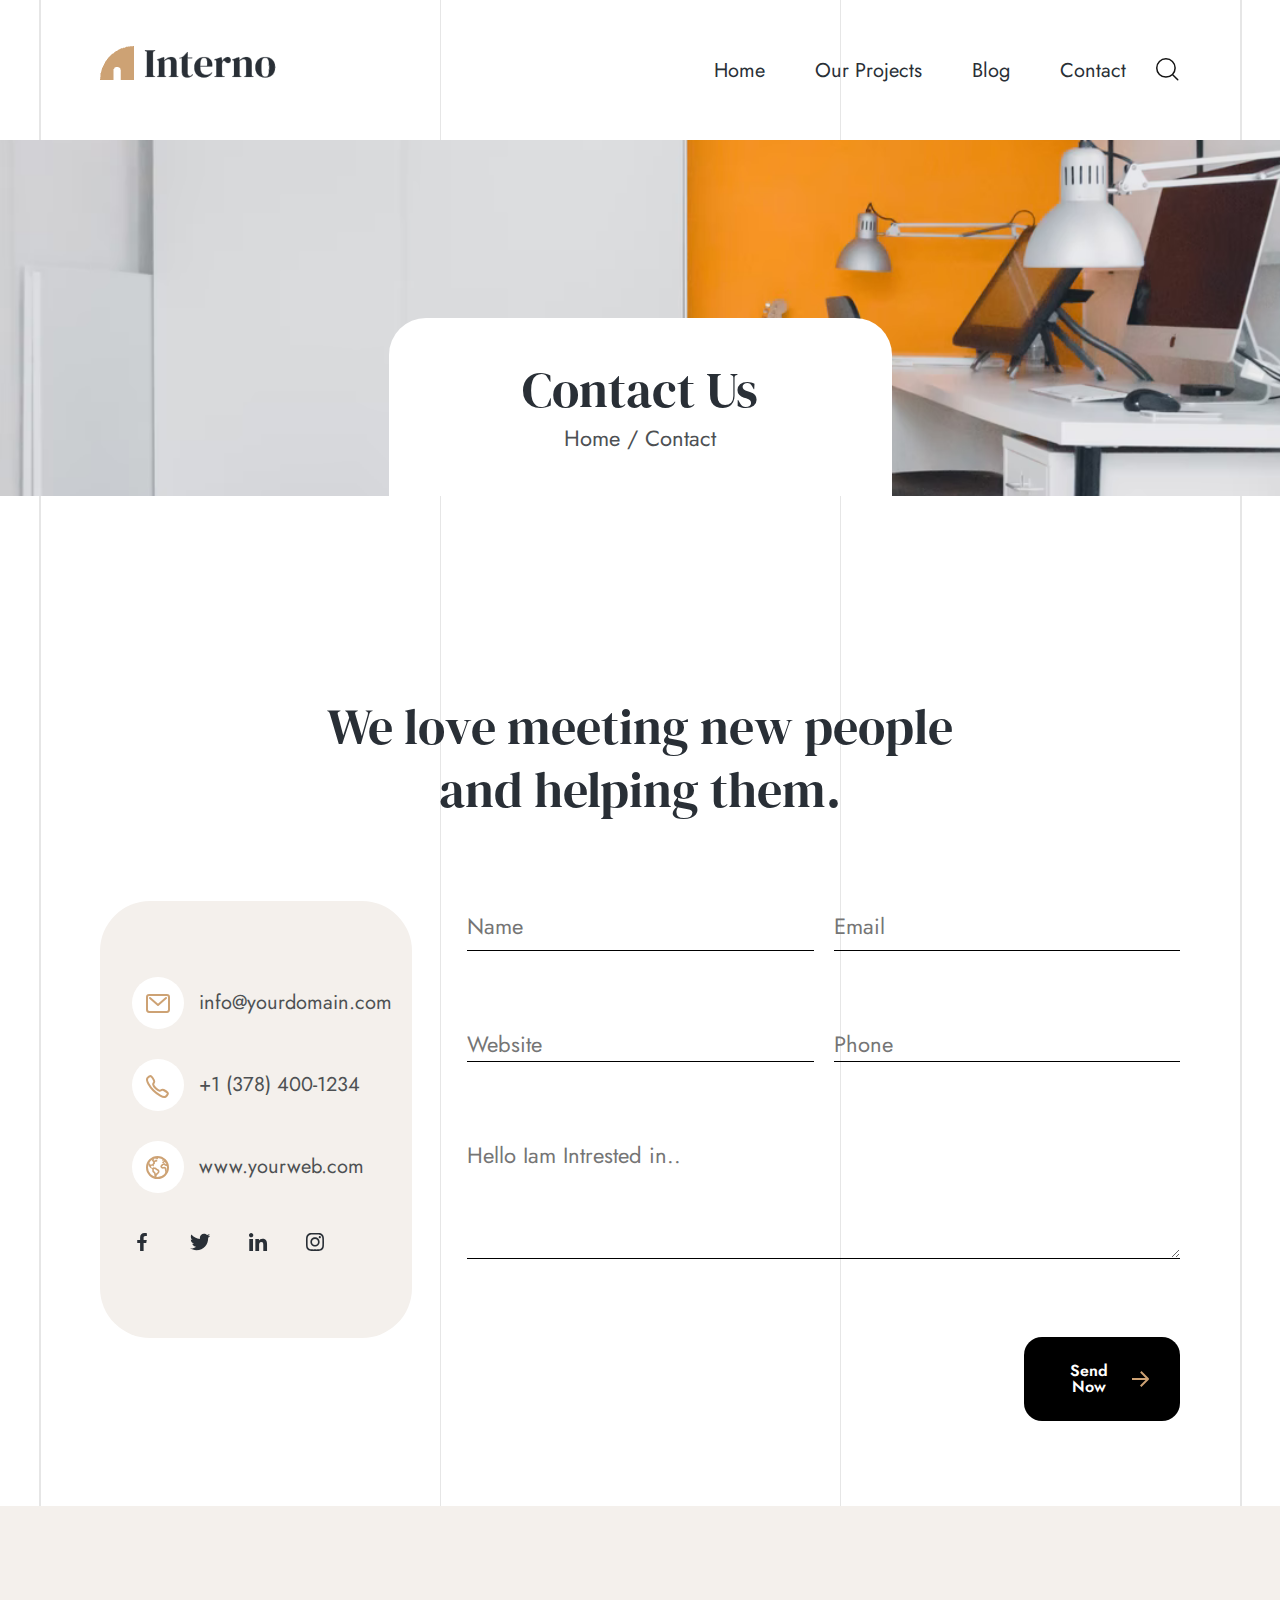
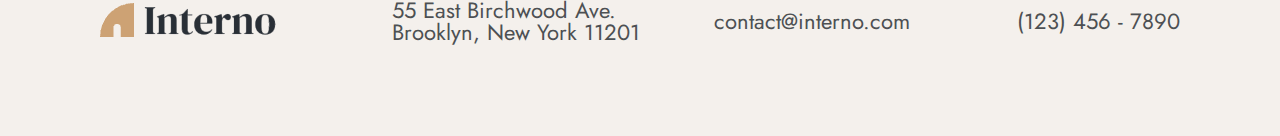
<file: contact-Us.html>
<!DOCTYPE html><html lang="en"><head><meta charset="UTF-8"><meta name="viewport" content="width=device-width,initial-scale=1"><link rel="stylesheet" href="css/style.min.css"><link rel="preconnect" href="https://fonts.googleapis.com"><link rel="preconnect" href="https://fonts.gstatic.com" crossorigin><link href="https://fonts.googleapis.com/css2?family=DM+Serif+Display:ital@0;1&family=Jost:ital,wght@0,100..900;1,100..900&display=swap" rel="stylesheet"><title>interno</title><script src="js/bottom.min.js" defer="defer"></script><script src="js/social.min.js" async></script></head><body><!DOCTYPE html><header><div class="container"><nav class="header"><div class="header__logo logo"><a href="blog-details.html" class="logo__link"><img src="img/logo.png" alt="logo" class="logo__img"></a></div><nav class="header__menu"><ul class="header__list list"><li class="list__item homet"><a href="index.html" class="list__link links">Home</a></li><li class="list__item"><a href="project.html" class="list__link links">Our Projects</a></li><li class="list__item"><a href="blog.html" class="list__link links">Blog</a></li><li class="list__item"><a href="contact-Us.html" class="list__link links">Contact</a></li><div class="list__item btn"><button class="btn__buttom"><svg class="btn__search" xmlns="http://www.w3.org/2000/svg" viewBox="0 0 24 24"><path d="M9.93 19.12C4.86 19.12 0.75 15.01 0.75 9.93C0.75 4.86 4.86 0.75 9.93 0.75C15.01 0.75 19.12 4.86 19.12 9.93C19.12 15.01 15.01 19.12 9.93 19.12ZM16.43 16.43L21.74 21.75" stroke="#141414" stroke-width="1.5" stroke-linejoin="round" stroke-linecap="round"/></svg></button></div></ul></nav></nav></div></header><section class="headdress-page cont-Us"><div class="insert"><h2 class="title-h2">Contact Us</h2><p class="paragraph">Home / Contact</p></div></section><!DOCTYPE html><section class="container"><div class="contact-us-content"><h2 class="title-h2 contact-us-content__title">We love meeting new people and helping them.</h2><div class="contact-us-content__form"><div class="contact-us-content__details contact-card"><div class="contact-card__mail-phone"><div class="contact-card__email line-card"><img src="icons/mail.svg" alt="icon" class="line-card__icon"> <a href="mailto:example@example.com" class="message-2 line-card__style">info@yourdomain.com</a></div><div class="contact-card__phone line-card"><img src="icons/phone.svg" alt="icon" class="line-card__icon"> <a href="tel:+1234567890" class="message-2 line-card__style">+1 (378) 400-1234</a></div><div class="contact-card__web line-card"><img src="icons/web.svg" alt="icon" class="line-card__icon"> <a href="#" class="message-2 line-card__style">www.yourweb.com</a></div></div><div class="contact-card__sosial"><svg id="fb" class="social social-card"><use xlink:href="icons/social.svg#icon-fb"></use></svg> <svg id="tvit" class="social social-card"><use xlink:href="icons/social.svg#icon-tvit"></use></svg> <svg id="in" class="social social-card"><use xlink:href="icons/social.svg#icon-in"></use></svg> <svg id="inst" class="social social-card"><use xlink:href="icons/social.svg#icon-inst"></use></svg></div></div><form id="form-contact-us" class="contact__form form" action=""><input id="name" class="form__name inp-sty paragraph" type="text" placeholder="Name"> <input id="url" class="form__website inp-sty paragraph" type="url" placeholder="Website"> <input id="email" class="form__email inp-sty paragraph" type="email" placeholder="Email"> <input id="tel" class="form__tel inp-sty paragraph" type="tel" placeholder="Phone"> <textarea class="paragraph cont-US" name="comment" placeholder="Hello Iam Intrested in.."></textarea> <button class="button cont-US-btn"><p class="button__text">Send Now</p><img src="icons/arrow-btn.svg" alt="img"></button></form></div></div></section><!DOCTYPE html><footer><div class="details"><div class="details__logo logo"><a href="#" class="logo__link"><img src="img/logo.png" alt="logo" class="logo__img"></a></div><div class="details__contacts footer-contact"><p class="footer-contact__data">55 East Birchwood Ave.<br>Brooklyn, New York 11201</p><a href="mailto:example@example.com" class="footer-contact__data modification">contact@interno.com</a> <a href="tel:+1234567890" class="footer-contact__data modification">(123) 456 - 7890</a></div></div></footer><!DOCTYPE html><section class="modal hidden"><div class="search-wrapper container"><div class="inner-container"><div class="overlay"><input id="color" class="overlay__input" type="text" placeholder="Search"></div><button class="arrow"><svg class="arrow__svg" width="52" height="52" viewBox="0 0 52 52" fill="none" xmlns="http://www.w3.org/2000/svg"><circle id="circle" class="arrow__circle" cx="26" cy="26" r="25.5" stroke="#000000" stroke-width="1"/><path class="arrow__path" d="M23.05 32L29 25.31L23.05 18.62" stroke="#000000" stroke-width="3" stroke-linejoin="round" stroke-linecap="round"/></svg></button> <button class="close"><svg id="cross" width=" 22" height="22" viewBox="0 0 22 22" fill="none" xmlns="http://www.w3.org/2000/svg"><path id="cross-svg" d="M22.04 1.4L20.64 0L11.02 9.59L1.4 0L0 1.4L9.61 10.99L0 20.59L1.4 22L11.02 12.4L20.64 21.99L22.04 20.59L12.43 10.99L22.04 1.4Z" stroke="#000000"/></svg></button></div></div></section><script src="js/header.min.js"></script><script src="js/modal.min.js"></script><script src="js/lazyLoad.min.js"></script><script src="js/footer.min.js"></script></body></html>
</file>
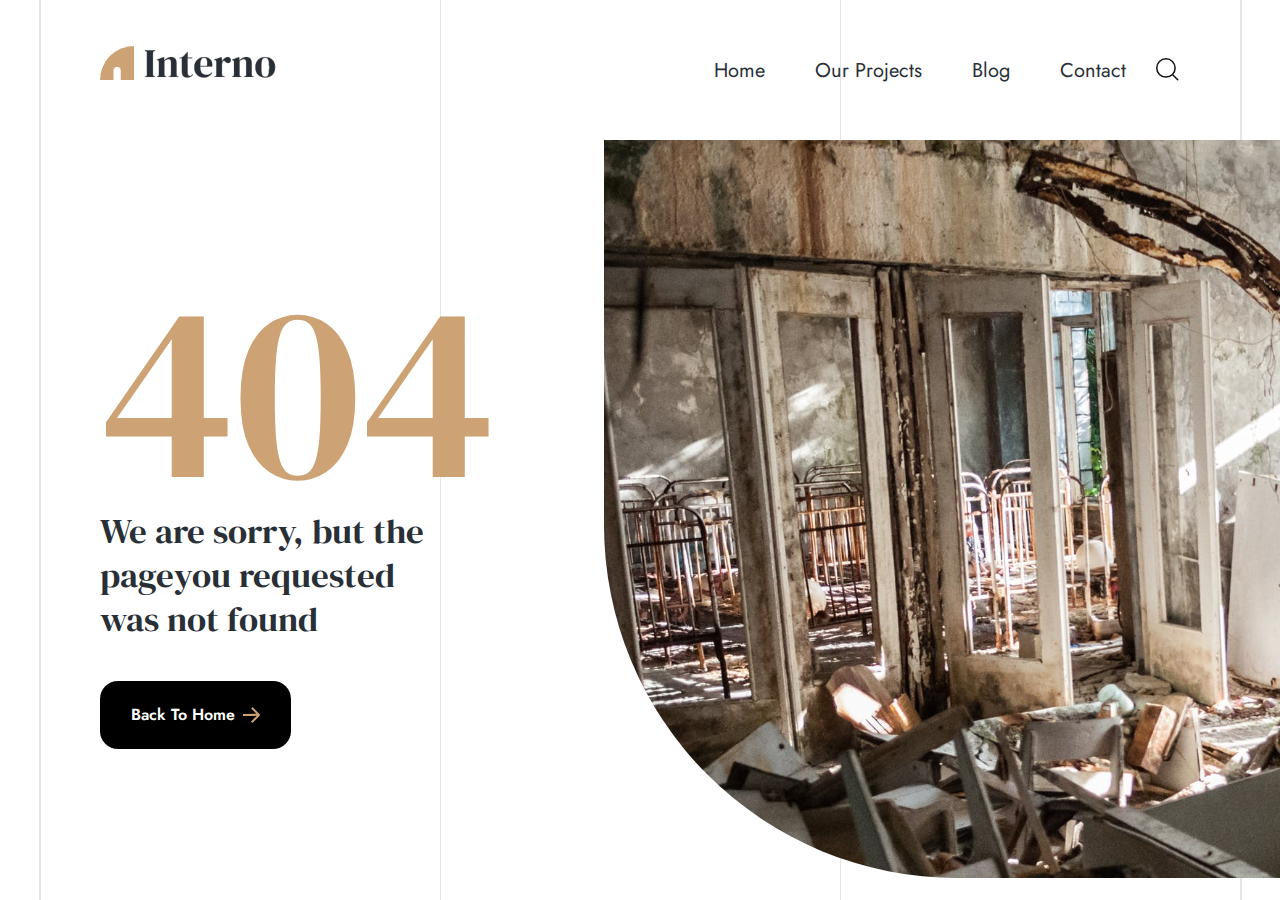
<file: page404.html>
<!DOCTYPE html><html lang="en"><head><meta charset="UTF-8"><meta name="viewport" content="width=device-width,initial-scale=1"><link rel="stylesheet" href="css/style.min.css"><link rel="preconnect" href="https://fonts.googleapis.com"><link rel="preconnect" href="https://fonts.gstatic.com" crossorigin><link href="https://fonts.googleapis.com/css2?family=DM+Serif+Display:ital@0;1&family=Jost:ital,wght@0,100..900;1,100..900&display=swap" rel="stylesheet"><title>interno</title><script src="js/bottom.min.js" defer="defer"></script><script src="js/404.min.js" defer="defer"></script></head><body><!DOCTYPE html><header><div class="container"><nav class="header"><div class="header__logo logo"><a href="blog-details.html" class="logo__link"><img src="img/logo.png" alt="logo" class="logo__img"></a></div><nav class="header__menu"><ul class="header__list list"><li class="list__item homet"><a href="index.html" class="list__link links">Home</a></li><li class="list__item"><a href="project.html" class="list__link links">Our Projects</a></li><li class="list__item"><a href="blog.html" class="list__link links">Blog</a></li><li class="list__item"><a href="contact-Us.html" class="list__link links">Contact</a></li><div class="list__item btn"><button class="btn__buttom"><svg class="btn__search" xmlns="http://www.w3.org/2000/svg" viewBox="0 0 24 24"><path d="M9.93 19.12C4.86 19.12 0.75 15.01 0.75 9.93C0.75 4.86 4.86 0.75 9.93 0.75C15.01 0.75 19.12 4.86 19.12 9.93C19.12 15.01 15.01 19.12 9.93 19.12ZM16.43 16.43L21.74 21.75" stroke="#141414" stroke-width="1.5" stroke-linejoin="round" stroke-linecap="round"/></svg></button></div></ul></nav></nav></div></header><div class="container page404"><div class="page404__wrapper"><div class="page404__info"><p class="error404 page404__message">404</p><p class="feedback page404__ph">We are sorry, but the pageyou requested was not found</p><button class="button page404__button"><p class="button__text">Back To Home</p><img src="icons/arrow-btn.svg" alt="img"></button></div><div class="page404__banner"></div></div></div><!DOCTYPE html><section class="modal hidden"><div class="search-wrapper container"><div class="inner-container"><div class="overlay"><input id="color" class="overlay__input" type="text" placeholder="Search"></div><button class="arrow"><svg class="arrow__svg" width="52" height="52" viewBox="0 0 52 52" fill="none" xmlns="http://www.w3.org/2000/svg"><circle id="circle" class="arrow__circle" cx="26" cy="26" r="25.5" stroke="#000000" stroke-width="1"/><path class="arrow__path" d="M23.05 32L29 25.31L23.05 18.62" stroke="#000000" stroke-width="3" stroke-linejoin="round" stroke-linecap="round"/></svg></button> <button class="close"><svg id="cross" width=" 22" height="22" viewBox="0 0 22 22" fill="none" xmlns="http://www.w3.org/2000/svg"><path id="cross-svg" d="M22.04 1.4L20.64 0L11.02 9.59L1.4 0L0 1.4L9.61 10.99L0 20.59L1.4 22L11.02 12.4L20.64 21.99L22.04 20.59L12.43 10.99L22.04 1.4Z" stroke="#000000"/></svg></button></div></div></section><script src="js/header.min.js"></script><script src="js/modal.min.js"></script></body></html>
</file>
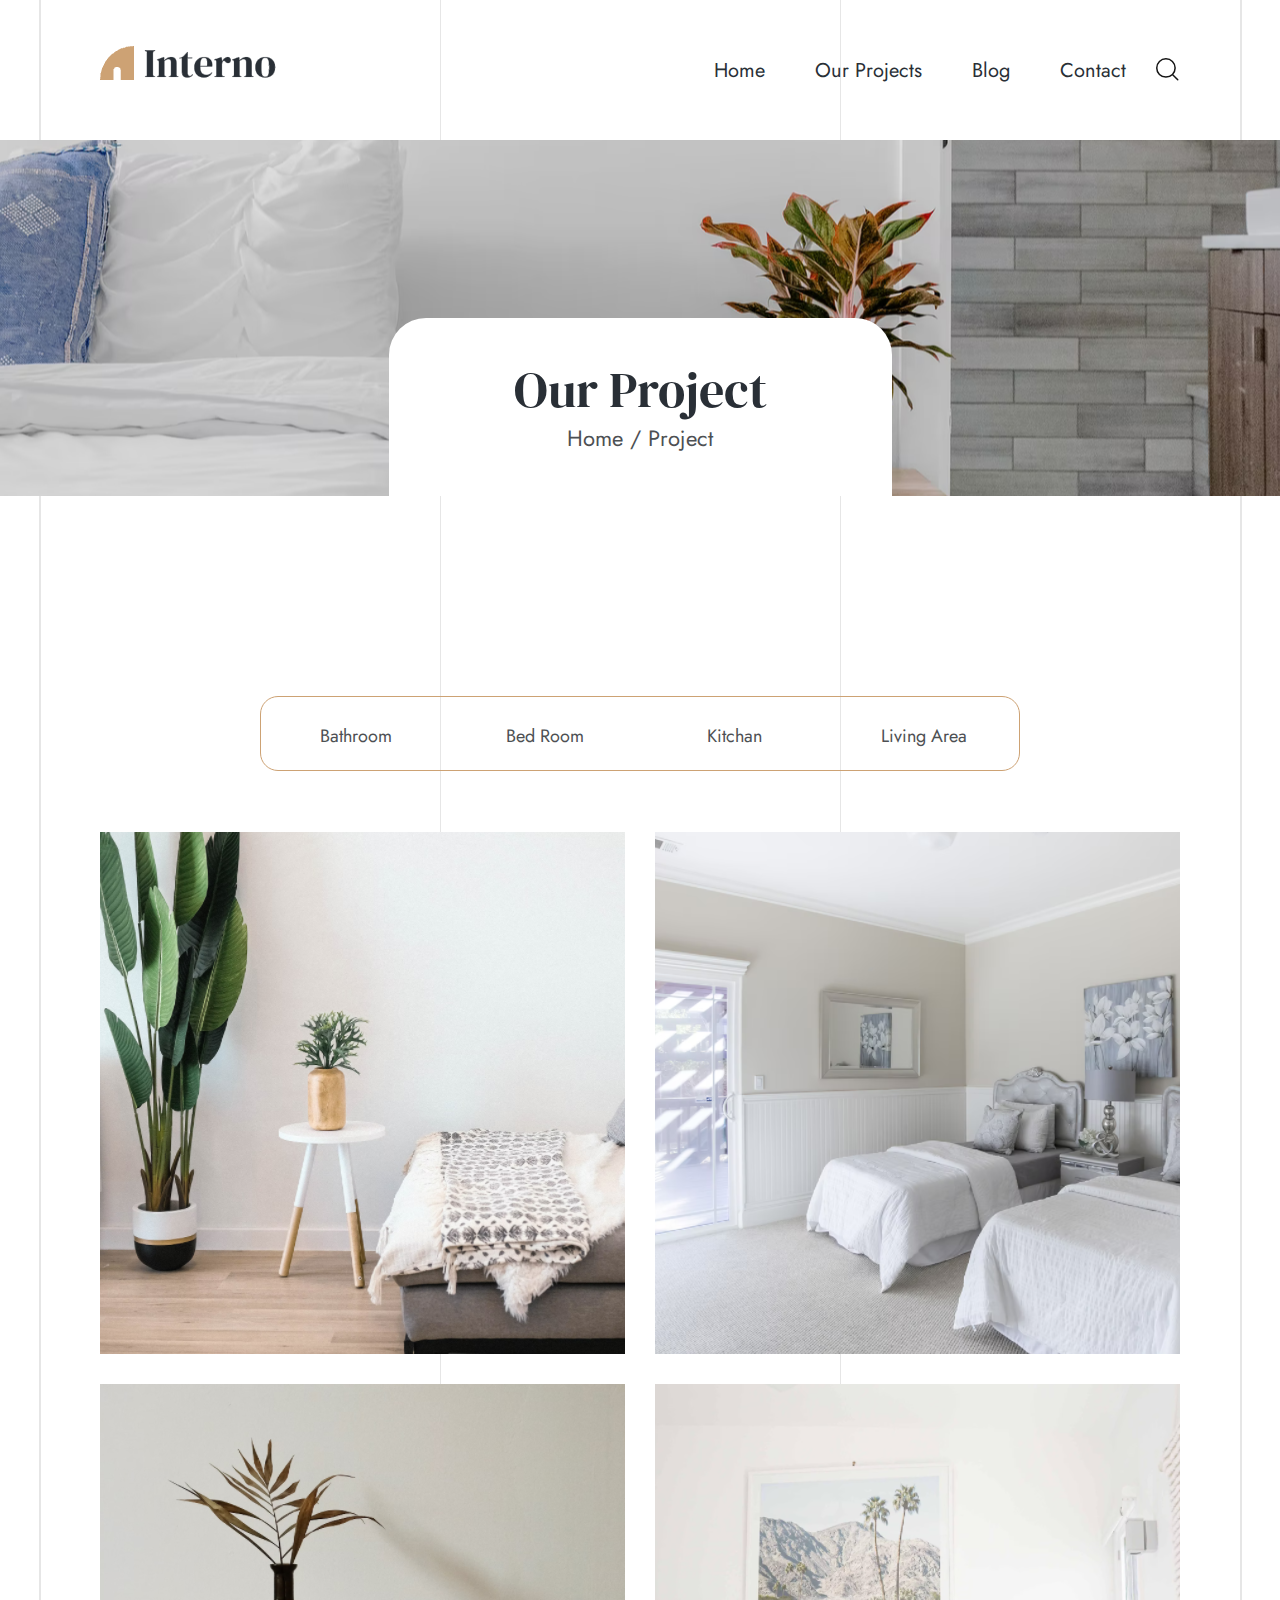
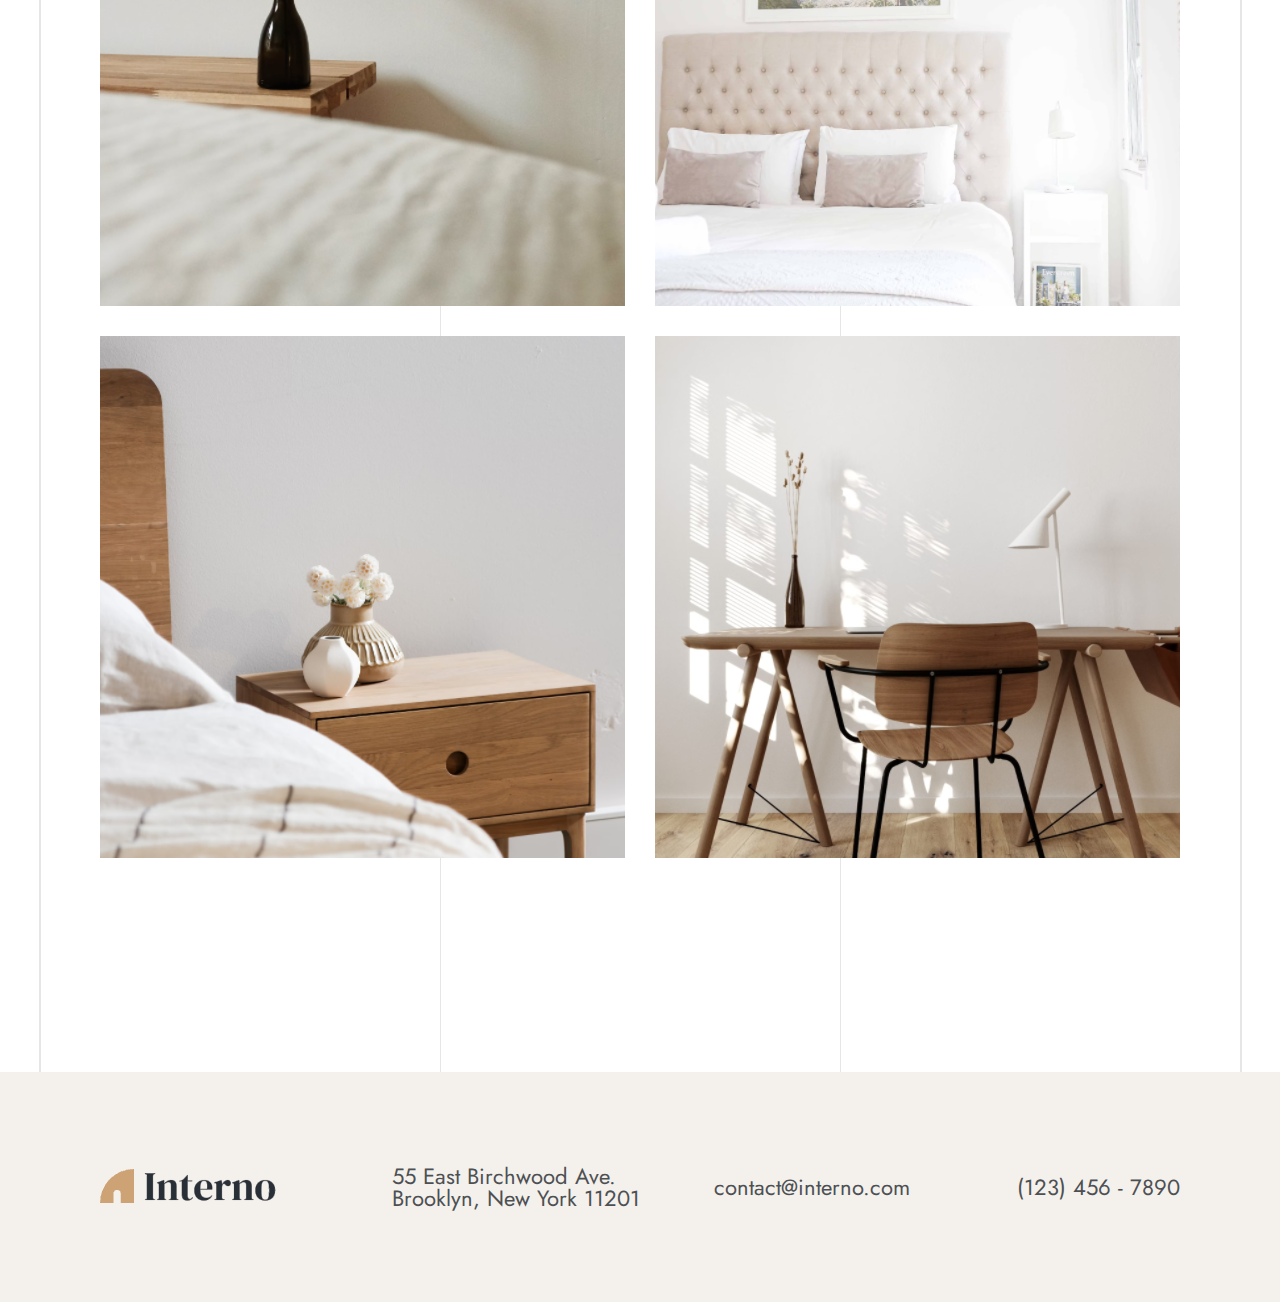
<file: project.html>
<!DOCTYPE html><html lang="en"><head><meta charset="UTF-8"><meta name="viewport" content="width=device-width,initial-scale=1"><link rel="stylesheet" href="css/style.min.css"><link rel="preconnect" href="https://fonts.googleapis.com"><link rel="preconnect" href="https://fonts.gstatic.com" crossorigin><link href="https://fonts.googleapis.com/css2?family=DM+Serif+Display:ital@0;1&family=Jost:ital,wght@0,100..900;1,100..900&display=swap" rel="stylesheet"><title>interno</title><script src="js/bottom.min.js" defer="defer"></script></head><body><!DOCTYPE html><header><div class="container"><nav class="header"><div class="header__logo logo"><a href="blog-details.html" class="logo__link"><img src="img/logo.png" alt="logo" class="logo__img"></a></div><nav class="header__menu"><ul class="header__list list"><li class="list__item homet"><a href="index.html" class="list__link links">Home</a></li><li class="list__item"><a href="project.html" class="list__link links">Our Projects</a></li><li class="list__item"><a href="blog.html" class="list__link links">Blog</a></li><li class="list__item"><a href="contact-Us.html" class="list__link links">Contact</a></li><div class="list__item btn"><button class="btn__buttom"><svg class="btn__search" xmlns="http://www.w3.org/2000/svg" viewBox="0 0 24 24"><path d="M9.93 19.12C4.86 19.12 0.75 15.01 0.75 9.93C0.75 4.86 4.86 0.75 9.93 0.75C15.01 0.75 19.12 4.86 19.12 9.93C19.12 15.01 15.01 19.12 9.93 19.12ZM16.43 16.43L21.74 21.75" stroke="#141414" stroke-width="1.5" stroke-linejoin="round" stroke-linecap="round"/></svg></button></div></ul></nav></nav></div></header><section class="headdress-page our-project"><div class="insert"><h2 class="title-h2">Our Project</h2><p class="paragraph">Home / Project</p></div></section><!DOCTYPE html><section class="container"><div class="btn-container"><div class="btn-wrapper-project"><a id="btn-1" href="page404.html" class="input-text btn-wrapper-project__link">Bathroom</a> <a id="btn-2" href="page404.html" class="input-text btn-wrapper-project__link">Bed Room</a> <a id="btn-3" href="page404.html" class="input-text btn-wrapper-project__link">Kitchan</a> <a id="btn-4" href="page404.html" class="input-text btn-wrapper-project__link">Living Area</a></div></div><div class="card-wrapper-progect"><div id="progect-img-1" class="card-wrapper-progect__img"></div><div id="progect-img-2" class="card-wrapper-progect__img"></div><div id="progect-img-3" class="card-wrapper-progect__img"></div><div id="progect-img-4" class="card-wrapper-progect__img"></div><div id="progect-img-5" class="card-wrapper-progect__img"></div><div id="progect-img-6" class="card-wrapper-progect__img"></div></div></section><!DOCTYPE html><footer><div class="details"><div class="details__logo logo"><a href="#" class="logo__link"><img src="img/logo.png" alt="logo" class="logo__img"></a></div><div class="details__contacts footer-contact"><p class="footer-contact__data">55 East Birchwood Ave.<br>Brooklyn, New York 11201</p><a href="mailto:example@example.com" class="footer-contact__data modification">contact@interno.com</a> <a href="tel:+1234567890" class="footer-contact__data modification">(123) 456 - 7890</a></div></div></footer><!DOCTYPE html><section class="modal hidden"><div class="search-wrapper container"><div class="inner-container"><div class="overlay"><input id="color" class="overlay__input" type="text" placeholder="Search"></div><button class="arrow"><svg class="arrow__svg" width="52" height="52" viewBox="0 0 52 52" fill="none" xmlns="http://www.w3.org/2000/svg"><circle id="circle" class="arrow__circle" cx="26" cy="26" r="25.5" stroke="#000000" stroke-width="1"/><path class="arrow__path" d="M23.05 32L29 25.31L23.05 18.62" stroke="#000000" stroke-width="3" stroke-linejoin="round" stroke-linecap="round"/></svg></button> <button class="close"><svg id="cross" width=" 22" height="22" viewBox="0 0 22 22" fill="none" xmlns="http://www.w3.org/2000/svg"><path id="cross-svg" d="M22.04 1.4L20.64 0L11.02 9.59L1.4 0L0 1.4L9.61 10.99L0 20.59L1.4 22L11.02 12.4L20.64 21.99L22.04 20.59L12.43 10.99L22.04 1.4Z" stroke="#000000"/></svg></button></div></div></section><script src="js/header.min.js"></script><script src="js/modal.min.js"></script><script src="js/lazyLoad.min.js"></script><script src="js/footer.min.js"></script></body></html>
</file>
<file: css/style.min.css>
@charset "UTF-8";html{line-height:1.5;-webkit-text-size-adjust:100%}body{margin:0;font-family:inherit}main{display:block}h1,h2,h3,h4,h5,h6{margin:0;font-weight:inherit;font-size:inherit}hr{box-sizing:content-box;height:1px;overflow:visible;background-color:inherit;border:none}pre{font-family:inherit;font-size:inherit}a{background-color:transparent;color:inherit;text-decoration:none;transition:color .3s,-webkit-text-decoration .3s;transition:color .3s,text-decoration .3s;transition:color .3s,text-decoration .3s,-webkit-text-decoration .3s}a:hover{text-decoration:underline}abbr[title]{border-bottom:none;-webkit-text-decoration:underline dotted;text-decoration:underline dotted}b,strong{font-weight:inherit}code,kbd,samp{font-family:inherit;font-size:inherit;background-color:rgba(0,0,0,.05);padding:2px;border-radius:4px}small{font-size:smaller}sub,sup{font-size:smaller;line-height:0;position:relative;vertical-align:baseline}sub{bottom:-.25em}sup{top:-.5em}img{border-style:none;max-width:100%;height:auto}button,input,optgroup,select,textarea{font-family:inherit;font-size:inherit;line-height:inherit;margin:0;padding:.5em 1em;border-radius:4px;border:1px solid inherit}button{cursor:pointer;background-color:inherit;color:inherit;border:none}fieldset{padding:1em;border:1px solid inherit;border-radius:4px}legend{font-weight:inherit;padding:0 10px}progress{vertical-align:baseline}textarea{overflow:auto}[type=checkbox],[type=radio]{box-sizing:border-box;padding:0}[type=number]::-webkit-inner-spin-button,[type=number]::-webkit-outer-spin-button{height:auto}[type=search]{-webkit-appearance:textfield;outline-offset:-2px}[type=search]::-webkit-search-decoration{-webkit-appearance:none}::-webkit-file-upload-button{-webkit-appearance:button;font:inherit}details{display:block}summary{display:list-item;cursor:pointer}template{display:none}[hidden]{display:none}html{font-size:62.5%;height:100%;font-family:Arial,sans-serif}body{line-height:1;display:flex;flex-direction:column;min-height:100vh}*,::after,::before{margin:0;padding:0;box-sizing:border-box}ol,ul{list-style:none;padding-left:1.5em}a{color:inherit;text-decoration:none;transition:color .3s,-webkit-text-decoration 0s;transition:color .3s,text-decoration 0s;transition:color .3s,text-decoration 0s,-webkit-text-decoration 0s}a:hover{text-decoration:none}h1,h2,h3,h4,h5,h6{margin:0;font-weight:400}img{max-width:100%;height:auto}button,input,select,textarea{font-family:inherit;font-size:inherit;line-height:inherit;margin:0;padding:0;border:1px solid #ccc;border-radius:4px;box-shadow:none}button{cursor:pointer}blockquote,q{quotes:none}blockquote:after,blockquote:before,q:after,q:before{content:""}table{width:100%;border-collapse:collapse;border-spacing:0;border:1px solid #ccc}table td,table th{padding:8px;text-align:left}body{background-image:url(../icons/line.svg);background-repeat-x:no-repeat;background-position:center;overflow-y:scroll}.container{width:100%;display:grid;grid-template-columns:minmax(10rem,1fr) repeat(3,minmax(10rem,40rem)) minmax(10rem,1fr)}.btn-mod,.button{display:inline-block;height:-moz-max-content;height:max-content;width:-moz-max-content;width:max-content;padding:2.6rem 3.1rem;background-color:#000;border-radius:1.8rem;border:none;cursor:pointer;transition:background-color .3s ease;display:flex;align-items:center;gap:.8rem}.btn-mod__text,.button__text{color:#fff;font-family:Jost;font-size:1.6rem;font-weight:600;text-align:center}.arrow-slider{background:0 0;border:none;cursor:pointer;width:52px;height:52px}.tags-sidebar-btn{background-color:#f4f0ec;width:-moz-max-content;width:max-content;border-radius:1rem;padding:.9rem 3rem .9rem 3rem;cursor:pointer}.tags-sidebar-btn:hover{transition:.5s;color:#ccc;background-color:#292f36}.lazy{opacity:0;transform:translateY(10rem);transition:opacity 1s,transform 1s}.lazy.visible{opacity:1;transform:translateY(0)}.title-h1{color:#292f36;font-family:DM Serif Display;font-weight:400;line-height:125%;font-size:8.5rem}.title-h2{color:#292f36;font-family:DM Serif Display;font-weight:400;line-height:125%;font-size:5rem}.title-h3{color:#292f36;font-family:DM Serif Display;font-weight:400;line-height:125%;font-size:2.5rem}.title-h4{color:#292f36;font-family:DM Serif Display;font-weight:400;line-height:125%;font-size:2rem}.paragraph{color:#4d5053;font-family:Jost;font-weight:400;line-height:150%;font-size:2.2rem}.paragraph_name{font-size:2.5rem}.feedback{color:#292f36;font-family:DM Serif Display;font-weight:400;line-height:125%;font-size:3.5rem}.message{color:#4d5053;font-family:Jost;font-weight:400;line-height:150%;font-size:1.6rem}.message-2{color:#4d5053;font-family:Jost;font-weight:400;line-height:150%;font-size:2rem}.error404{color:#292f36;font-family:DM Serif Display;font-weight:400;line-height:125%;font-size:25rem;color:#cda274}.input-text{color:#4d5053;font-family:Jost;font-weight:400;line-height:150%;font-size:1.8rem}.input-text_mod{color:#fff}.input-text_mod2{color:#292f36}.header{grid-column:2/5;display:grid;width:100%;height:14rem;grid-template-columns:repeat(2,1fr);align-items:center}.header__logo{transform:translateY(-.6rem)}.header__menu{width:100%;display:grid;justify-items:end;grid-template-columns:repeat(1,1fr)}.logo{display:grid;width:1fr;align-items:center;justify-items:start}.list{display:grid;grid-template-columns:repeat(5,max-content)}.list:last-child{justify-items:end}.list__item{list-style-type:none;margin-right:5rem}.list__item:nth-child(4){margin-right:3rem}.list__item:last-child{margin-right:0}.list__link{display:inline-block;transition:all .2s ease;color:#292f36;font-family:Jost;font-size:2rem;font-weight:400;line-height:125%}.btn__buttom{background:0 0;border:none;display:flex;transition:all .2s ease}.btn__search{cursor:pointer;width:2.4rem;height:2.4rem;fill:none}.homet{text-align:center}.hero{width:100%;display:grid;grid-template-columns:minmax(10rem,1fr) repeat(3,minmax(10rem,40rem)) minmax(10rem,1fr);display:grid;width:100%;height:80vh;background-image:url(../img/banner-1.png);background-size:cover;background-position:50% 55%;border-radius:0 0 0 15rem}.hero__container{grid-column:2/5;display:grid;width:100%;align-items:center}.hero__text{grid-column:1/4;display:grid;grid-template-columns:repeat(1,1fr);grid-template-rows:repeat(2,max-content);grid-gap:2rem}.hero__title{justify-items:start;grid-row:1/2}.hero__paragraph{justify-items:start;grid-row:2/3}#about-mod{padding-top:19.8rem;padding-bottom:19.8rem}.about{grid-column:2/5;display:grid;width:100%;grid-template-columns:38% 53%;align-items:center;justify-content:space-between}.about__text{max-width:47.2rem;grid-column:1/2;display:grid;grid-template-rows:repeat(4,max-content);grid-gap:3.8rem}.about__img{grid-column:2/3;height:70rem;width:100%;background-image:url(../img/image-1.png);background-position:68% 63%;border-radius:0 30rem 0 15rem}.phone{display:flex;align-items:center}#phone{margin-right:1.5rem;cursor:pointer}#num{margin-bottom:1rem;color:#4d5053;font-family:Jost;font-size:2.4rem;font-weight:700}#txt{color:#4d5053;font-family:Jost;font-size:2.2rem;font-weight:400}.swiper-style{grid-column:2/5;width:100%;max-width:120rem;height:68rem;border-radius:7rem;background-color:#f4f0ec}.slyde-style{text-align:center;padding:8.8rem 22.3rem 18.3rem 22.3rem}.slid-title{margin-bottom:9rem}.slid-feedback{margin-bottom:3.4rem}.swiper-button-next::after,.swiper-button-prev::after{content:""}#prev{position:relative;top:-40%;left:8%;background:0 0;color:inherit;border:none;position:relative;background:0 0;border:none;cursor:pointer;width:52px;height:52px}#next{position:relative;top:-44%;left:88%;background:0 0;color:inherit;border:none;position:relative;background:0 0;border:none;cursor:pointer;width:52px;height:52px}.client{width:100%;display:grid;grid-template-columns:minmax(10rem,1fr) repeat(3,minmax(10rem,40rem)) minmax(10rem,1fr);height:45.8rem}.client__wrapper{grid-column:2/5;display:grid;grid-template-columns:repeat(auto-fill,minmax(5,1fr));justify-items:center;align-self:center}.svg-client{width:15rem}.logo-1{grid-column:1/2}.logo-2{grid-column:2/3}.logo-3{grid-column:3/4}.logo-4{grid-column:4/5}.logo-5{grid-column:5/6}.statistics{width:100%;display:grid;grid-template-columns:minmax(10rem,1fr) repeat(3,minmax(10rem,40rem)) minmax(10rem,1fr);background-color:#f4f0ec;height:45.7rem}.statistics__wrapper{grid-column:2/5;display:grid;width:100%;grid-template-columns:repeat(4,25%);align-items:center}.stat-card{text-align:center;border-right:.1rem solid #cda274;height:-moz-max-content;height:max-content}.stat-card:last-child{border-right:none}.stat-card-1{grid-column:1/2}.stat-card-2{grid-column:2/3}.stat-card-3{grid-column:3/4}.stat-card-4{grid-column:4/5}.title-h1-mod{color:#cda274}.card{height:55rem;border:.1rem solid #ccc;border-radius:6.2rem;display:grid;grid-template-columns:5.7% repeat(20,4.4%) 5.7%;grid-template-rows:4.75% repeat(37,1.3rem) 4.75%}.card__img{grid-column:2/22;grid-row:2/24;border-radius:4.1rem 4.1rem 0 0;border:.1rem solid #ccc}.card__text{grid-column:2/19;grid-row:26/31}.card__bottom{grid-column:18/22;grid-row:34/38;justify-self:end}.card__message{grid-column:2/16;grid-row:34/38;align-self:center}.card__img-message{display:flex;justify-content:center;align-items:center;width:-moz-max-content;width:max-content;height:4.1rem;border-radius:.8rem .8rem .8rem 0;padding:0 1.1rem 0 1.1rem;background-color:#fff;position:relative;top:21.8rem;left:2rem}.page{width:100%;display:grid;grid-template-columns:minmax(10rem,1fr) repeat(3,minmax(10rem,40rem)) minmax(10rem,1fr);padding-top:17.8rem;padding-bottom:17.8rem}.page__wrapper{grid-column:2/5;display:grid;width:100%;grid-template-rows:repeat(2,max-content);grid-template-columns:repeat(3,1fr)}.page__title{grid-column:1/5;grid-row:1/2;text-align:center;padding:0 16.2% 0 16.2%}.page__title-style{margin-bottom:1.2rem}.page__paragraph{margin-bottom:5.2rem}.page__cards{width:100%;grid-column:1/5;grid-row:2/3;display:grid;grid-template-columns:repeat(3,32%);grid-gap:2.4rem}.buttom-grey circle{fill:#f4f0ec}#card-1{grid-column:1/2;background-color:#fff}#card-2{grid-column:2/3;background-color:#f4f0ec}#card-3{grid-column:3/4}#card-1-img{background-image:url(../img/card-1.png);background-position-x:-17rem;background-position-y:-5rem}#card-2-img{background-image:url(../img/card-2.png);background-position-x:-17rem;background-position-y:-5rem}#card-3-img{background-image:url(../img/card-3.png);background-position-x:-17rem;background-position-y:-5rem}.news{width:100%;display:grid;grid-template-columns:minmax(10rem,1fr) repeat(3,minmax(10rem,40rem)) minmax(10rem,1fr);padding-bottom:21.2rem}.subscribe{grid-column:2/5;background-color:#292f36;height:-moz-min-content;height:min-content;padding:8rem 0 8rem 0;border-radius:7rem;text-align:center}.subscribe__title{color:#fff;margin-bottom:1.1rem}.subscribe__paragraph{color:#fff;margin-bottom:3.2rem}.subscribe__box{margin:0 auto;width:33%;height:7.5rem;display:flex}.box-input{width:60%;height:100%;border-radius:1.2rem 0 0 1.2rem;padding:1rem;border:none}.box-input:focus{outline:0}.box-btn{background-color:#cda274;color:#fff;width:40%;height:100%;border-radius:0 1.2rem 1.2rem 0;border:none}.contact{width:100%;display:grid;grid-template-columns:minmax(10rem,1fr) repeat(3,minmax(10rem,40rem)) minmax(10rem,1fr);padding-bottom:15.6rem}.contact__container{grid-column:2/5;display:grid;width:100%;grid-template-columns:minmax(20rem,1fr) repeat(2,1fr) minmax(20rem,1fr)}.contact__title{grid-column:2/4;text-align:center;margin-bottom:2.2rem}.contact__form{grid-column:2/4}.form{display:grid;grid-template-columns:repeat(2,1fr);grid-gap:4rem}.form__name{grid-column:1/2;grid-row:1/2}.form__website{grid-column:1/2;grid-row:2/3}.form__email{grid-column:2/3;grid-row:1/2}.form__tel{grid-column:2/3;grid-row:2/3}.form__btn-container{margin:0 auto;grid-column:1/3}.form__name{height:5rem}.form__email{height:5rem}#textarea{margin-bottom:7.7rem;background-color:rgba(255,255,255,0);grid-column:1/3;border:none;border-radius:0;border-bottom:.2px solid #000;outline:0;height:17.5rem;width:100%}.inp-sty{background-color:rgba(255,255,255,0);border:none;margin-bottom:5.7rem;border-radius:0;border-bottom:.2px solid #000;outline:0;width:100%}footer{width:100%;display:grid;grid-template-columns:minmax(10rem,1fr) repeat(3,minmax(10rem,40rem)) minmax(10rem,1fr);height:23rem;align-items:center;background-color:#f4f0ec}.details{grid-column:2/5;display:grid;width:100%;grid-template-columns:repeat(4,1fr);grid-template-rows:repeat(1,min-content)}.details__contacts{grid-column:2/5;display:grid;width:100%;grid-template-columns:repeat(3,1fr)}.footer-contact{justify-items:end;align-items:center}.footer-contact__data{color:#4d5053;font-family:Jost;font-size:22px;font-weight:400;text-decoration:none}.modal{position:fixed;top:0;width:100%;height:100vh;z-index:9999;background-color:rgba(0,0,0,.502)}.hidden{display:none}.search-wrapper{height:14rem;background-color:#fff}.overlay{padding:0 4rem 0 0}.inner-container{grid-column:2/5;display:grid;width:100%;display:grid;grid-template-columns:1fr repeat(2,minmax(min-content,max-content));align-items:center}.overlay{padding:0 4rem 0 0}.overlay__input{grid-column:1/2;width:100%;padding:1rem;border:.2rem solid #000;border-radius:3rem;font-family:Jost;color:#4d5053;font-size:2rem;font-weight:400;line-height:150%;box-shadow:none;outline:0}.arrow{grid-column:2/3;background:0 0;border:none;cursor:pointer;padding:0 4rem 0 0}.close{grid-column:3/4;background:0 0;border:none;cursor:pointer;padding:0;justify-self:end}.headdress-page{width:100%;display:grid;grid-template-columns:minmax(10rem,1fr) repeat(3,minmax(10rem,40rem)) minmax(10rem,1fr);width:100%;height:35.6rem}.insert{display:flex;flex-direction:column;text-align:center;padding:4.1rem 7.8rem 4.1rem 7.8rem;min-width:50.3rem;height:17.8rem;grid-column:2/5;background-color:#fff;border-radius:3.7rem 3.7rem 0 0}.blog{background-image:url(../img/page-1.png);background-position:50% 47%;margin-bottom:20rem;justify-items:center;align-items:end}.blog-details{background-image:url(../img/page-2.png);background-position:50% 47%;margin-bottom:20rem;justify-items:center;align-items:end}.our-project{background-image:url(../img/page-3.png);background-position:50% 47%;margin-bottom:20rem;justify-items:center;align-items:end}.cont-Us{background-image:url(../img/page-4.png);background-position:50% 47%;margin-bottom:20rem;justify-items:center;align-items:end}.subcontent{width:100%;display:grid;grid-template-columns:minmax(10rem,1fr) repeat(3,minmax(10rem,40rem)) minmax(10rem,1fr);width:100%}.subcontent__wrapper{grid-column:2/5;display:grid;width:100%;grid-template-columns:minmax(1fr,80.4rem) minmax(1fr,34.5rem);grid-gap:5.7rem}.subcontent__article{grid-column:1/2;max-width:80.4rem}.subcontent__sidebar{grid-column:2/3;max-width:34.5rem}.subcontent__style-ph{margin-bottom:3rem}.solution{margin-bottom:2rem}.img-1{max-width:80rem;max-height:53.9rem;border-radius:5rem;overflow:hidden;margin-bottom:3rem}.img-2{max-width:80rem;max-height:36.5rem;border-radius:5rem;overflow:hidden;margin-bottom:4rem}.quote{text-align:center;max-width:80rem;min-height:24rem;margin-bottom:3rem;background-color:#f4f0ec;border-radius:5rem;padding:5.5rem 27% 5.5rem 27%}.quote__quotes{margin-bottom:.7rem}.quote__style-fb{font-size:2.5rem;font-style:italic;color:#cda274}.design{max-width:80rem}.design__list{max-width:80rem;display:flex;flex-direction:column}.design__title{margin-bottom:2rem}.design__style-ph{margin-bottom:3rem}.design__end-ph{margin-bottom:7rem}.list-ph{display:flex;margin-bottom:3rem}.list-ph:last-child{margin-bottom:5rem}.img-style-list{height:1.5rem;margin-right:1rem;margin-top:.8rem}.networks{display:grid;grid-template-columns:repeat(2,50%);min-height:13.5rem;margin-bottom:9.4rem;border-top:solid .1rem #e5e5e5;border-bottom:solid .1rem #e5e5e5}.networks__btn{grid-column:1/2;display:grid;grid-template-columns:15.5% 35% 1fr;align-items:center}.networks__social{grid-column:2/3;display:grid;grid-template-columns:repeat(5,20%);justify-items:end;align-items:center;padding-right:.1rem}#fb{grid-column:2/3}#tvit{grid-column:3/4}#in{grid-column:4/5}#inst{grid-column:5/6}#form-blog{margin-bottom:11.4rem}.social{height:1.8rem;width:2rem;fill:#292f36;cursor:pointer;transition:fill .3s ease,transform .3s ease}.social:hover{transform:scale(1.9)}.facebook-icon{fill:#3b5998}.twitter-icon{fill:#55acee}.linkedIn-icon{fill:#0077b5}.instagram-icon{fill:#8134af}#kitchan{max-height:5rem;grid-column:2/3}#bedroom{max-height:5rem;background:#f4f0ec;grid-column:3/4}#tags{grid-column:1/2}.form-title{margin-bottom:5rem}#btn-cont-form{grid-column:1/2}#sidebar-search{padding:3.4rem 3.3rem 3.4rem 3.3rem;height:10.1rem;width:114%;border:none;border-radius:2rem;background-color:#f4f0ec}#sidebar-search::-moz-placeholder{color:#cda274}#sidebar-search::placeholder{color:#cda274}#btn-search-sidebar{position:relative;top:-6rem;left:94%}#overlay{margin-bottom:5rem}#title-news{margin-bottom:4.3rem}.latest-news{width:100%;margin-bottom:5rem}.latest-news__cont{display:grid;grid-template-columns:33% 33% 33%;grid-template-rows:repeat(2,min-content);border-bottom:1px solid #cda274;margin-bottom:3.4rem}.latest-news__cont:last-child{margin-bottom:0}.latest-news__title{grid-column:1/3;margin-bottom:.5rem}.latest-news__date{grid-column:3/4;grid-row:3/4}.сategories{border-radius:2rem;background-color:#f4f0ec;width:100%;padding:2.7rem 3.2rem 2.7rem 3.2rem;margin-bottom:5rem}.сategories__title{margin-bottom:2rem}.сategories__paragraph{display:flex;align-items:center;height:6.3rem;border-bottom:.1rem solid #cda274}.сategories__paragraph:last-child{border-bottom:none}.сategories__paragraph:hover{color:#cda274}.tags-sidebar{width:100%;border-bottom:.1rem solid #e5e5e5;margin-bottom:5rem}.tags-sidebar__title{margin-bottom:2.4rem}.tags-sidebar__wraper{display:flex;flex-wrap:wrap;gap:1rem;margin-bottom:5rem}.author{width:100%;display:flex;margin-bottom:5rem}.author__wrapper-img{margin-right:3.2rem;width:7rem;height:7rem;border-radius:50%;background-image:url(../img/Photo-autor.png)}.author__title{font-size:3rem}.btn-container{grid-column:2/5;justify-items:center;padding:0 16rem 0 16rem;margin-bottom:6.1rem}.btn-wrapper-project{min-width:100%;display:grid;grid-template-columns:repeat(4,1fr);height:7.5rem;border:solid .1rem #cda274;border-radius:1.8rem}.btn-wrapper-project__link{text-align:center;width:100%;height:100%;box-sizing:border-box;padding:2.6rem clamp(1rem,10%,6.6rem) 2.6rem clamp(1rem,10%,6.6rem);border-radius:1.6rem;height:7.3rem;white-space:nowrap}.btn-wrapper-project__link:hover{background-color:#cda274;transition:1s}#btn-1{grid-column:1/2}#btn-2{grid-column:2/3}#btn-3{grid-column:3/4}#btn-4{grid-column:4/5}.card-wrapper-progect{max-width:120rem;grid-column:2/5;display:grid;gap:3rem;grid-template-columns:repeat(2,1fr);grid-template-rows:repeat(3,1fr);margin-bottom:21.4rem}.card-wrapper-progect__img{max-width:58.5rem;height:52.2rem}#progect-img-1{grid-column:1/2;grid-row:1/2;background-image:url(../img/Photo-1.png)}#progect-img-2{grid-column:2/3;grid-row:1/2;background-image:url(../img/Photo-2.png)}#progect-img-3{grid-column:1/2;grid-row:2/3;background-image:url(../img/Photo-3.png)}#progect-img-4{grid-column:2/3;grid-row:2/3;background-image:url(../img/Photo-4.png)}#progect-img-5{grid-column:1/2;grid-row:3/4;background-image:url(../img/Photo-5.png)}#progect-img-6{grid-column:2/3;grid-row:3/4;background-image:url(../img/Photo-6.png)}.contact-us-content{grid-column:2/5;display:grid;grid-template-columns:repeat(2,1fr);justify-items:center;margin-bottom:8.5rem}.contact-us-content__title{grid-column:1/3;text-align:center;max-width:68.3rem;margin-bottom:8rem}.contact-us-content__form{grid-column:1/3;width:100%;display:grid;grid-template-columns:1fr 66%}.contact-us-content__details{width:85%;height:43.7rem;background-color:#f4f0ec;border-radius:5rem}.contact-card{display:grid;grid-template-columns:3.2rem repeat(2,1fr) 3.2rem;grid-template-rows:7.6rem repeat(2,auto) 7.6rem}.contact-card__mail-phone{grid-row:2/3;grid-column:2/4}.contact-card__sosial{grid-row:3/4;grid-column:2/4}#form-contact-us{max-width:100%;grid-gap:2rem}.social-card{margin-right:3.5rem}.social-card:last-child{margin-right:0}.line-card{display:flex;align-items:center;margin-bottom:3rem}.line-card__icon{margin-right:1.5rem}.line-card__style:hover{color:#cda274}.cont-US{margin-bottom:5.8rem;background-color:rgba(255,255,255,0);grid-column:1/3;border:none;border-radius:0;border-bottom:.2px solid #000;outline:0;height:12rem;width:100%}.cont-US-btn{width:45%;grid-column:2/3;display:flex;justify-content:flex-end;position:relative;left:55%}.page404__wrapper{grid-column:2/6;display:flex;height:82vh}.page404__info{padding:15rem 0 15rem 0;width:30%;margin-right:15rem;height:-moz-max-content;height:max-content}.page404__message{line-height:80%;margin-bottom:2rem}.page404__ph{margin-bottom:4rem}.page404__banner{width:100%;height:100%;background-image:url(../img/error404.png);border-radius:0 0 0 35.3rem}.post{grid-column:2/5}.post__wrapper{display:grid;grid-template-columns:repeat(2,1fr)}.post__title{grid-column:1/2;margin-bottom:2.7rem}.card-post{grid-column:1/3;width:100%;padding:2.2rem;display:grid;grid-gap:6.3rem;grid-template-columns:repeat(2,1fr);box-sizing:border-box;border:.1rem solid #e7e7e7;border-radius:6.2rem;margin-bottom:15rem}.card-post__img{grid-column:1/2;width:100%;height:100%;background-image:url(../img/post-banner.png);border-radius:4.1rem;background-position:center}.card-post__article{padding-top:5.2rem;padding-bottom:5.2rem;padding-right:3.4rem;border-radius:0 4.1rem 4.1rem 0;display:grid;grid-template-columns:repeat(2,1fr);grid-template-rows:repeat(4,min-content)}.card-post__title{width:80%;grid-column:1/3;grid-row:1/2;margin-bottom:2.3rem}.card-post__ph1{grid-column:1/3;grid-row:2/3;margin-bottom:5rem}.card-post__ph2{grid-column:1/3;grid-row:3/4;margin-bottom:5rem}.card-post__btn{display:flex;justify-content:flex-end;align-items:center;grid-column:2/3;grid-row:4/5}.card-post__date{display:flex;align-items:center;justify-content:flex-start;grid-column:1/2;grid-row:4/5}.mySwiper{overflow:hidden}.container-swiper-v{width:100%;height:100%;display:grid;grid-template-columns:minmax(10rem,1fr) repeat(3,minmax(10rem,40rem)) minmax(10rem,1fr);margin-bottom:20rem}.mySwiper{position:relative;grid-column:2/5}.swiper-slide-style{width:100%;height:-moz-max-content;height:max-content}.custom-pagination{text-align:center;z-index:10}.grid{display:grid;grid-template-columns:repeat(3,1fr);grid-gap:1.5rem}.swiper-pagination-bullet{height:5.2rem;width:5.2rem}.swiper-wrapper-st-card{height:-moz-max-content;height:max-content;margin-bottom:5rem}.pagination-arrow{display:grid;grid-template-columns:minmax(5rem,46.6rem) repeat(2,minmax(min-content,5.2rem)) minmax(5rem,46.6rem);grid-gap:2rem}#cust-pag{grid-column:2/3;display:grid;grid-template-columns:repeat(3,minmax(min-content,5.2rem));grid-gap:2rem;justify-items:center}#swip-blog{position:static;border-radius:50%;width:5.2rem;height:5.2rem;grid-column:3/4;--swiper-navigation-size:0rem}.swiper-pagination-bullet-active{background:#f4f0ec!important;border:none!important;display:flex;justify-content:center;align-items:center;color:#4d5053;font-family:Jost;font-weight:400;line-height:150%;font-size:1.6rem}.swiper-pagination-bullet{background:#fff;margin:0!important;opacity:100!important;display:flex;justify-content:center;align-items:center;color:#4d5053;font-family:Jost;font-weight:400;line-height:150%;font-size:1.6rem;border:1px solid #cda274}.card-grey{background-color:#f4f0ec}
</file>
